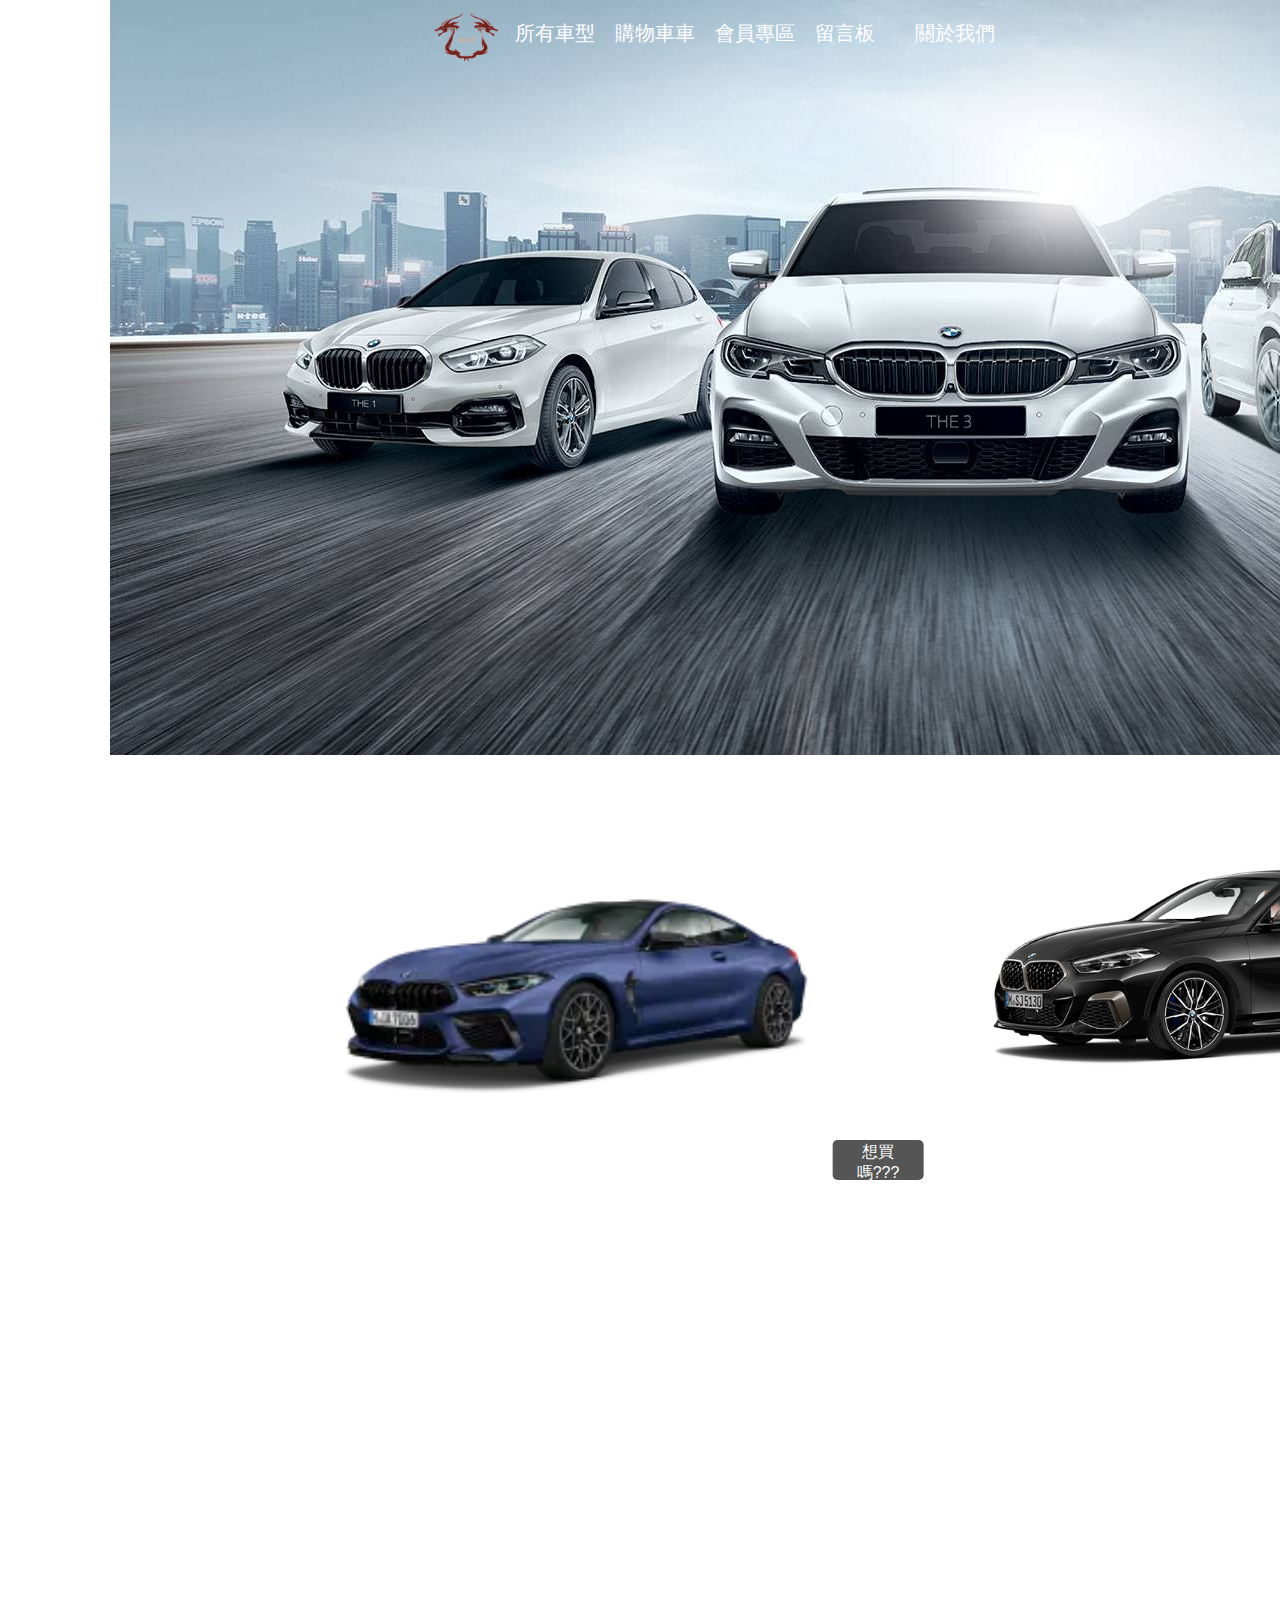
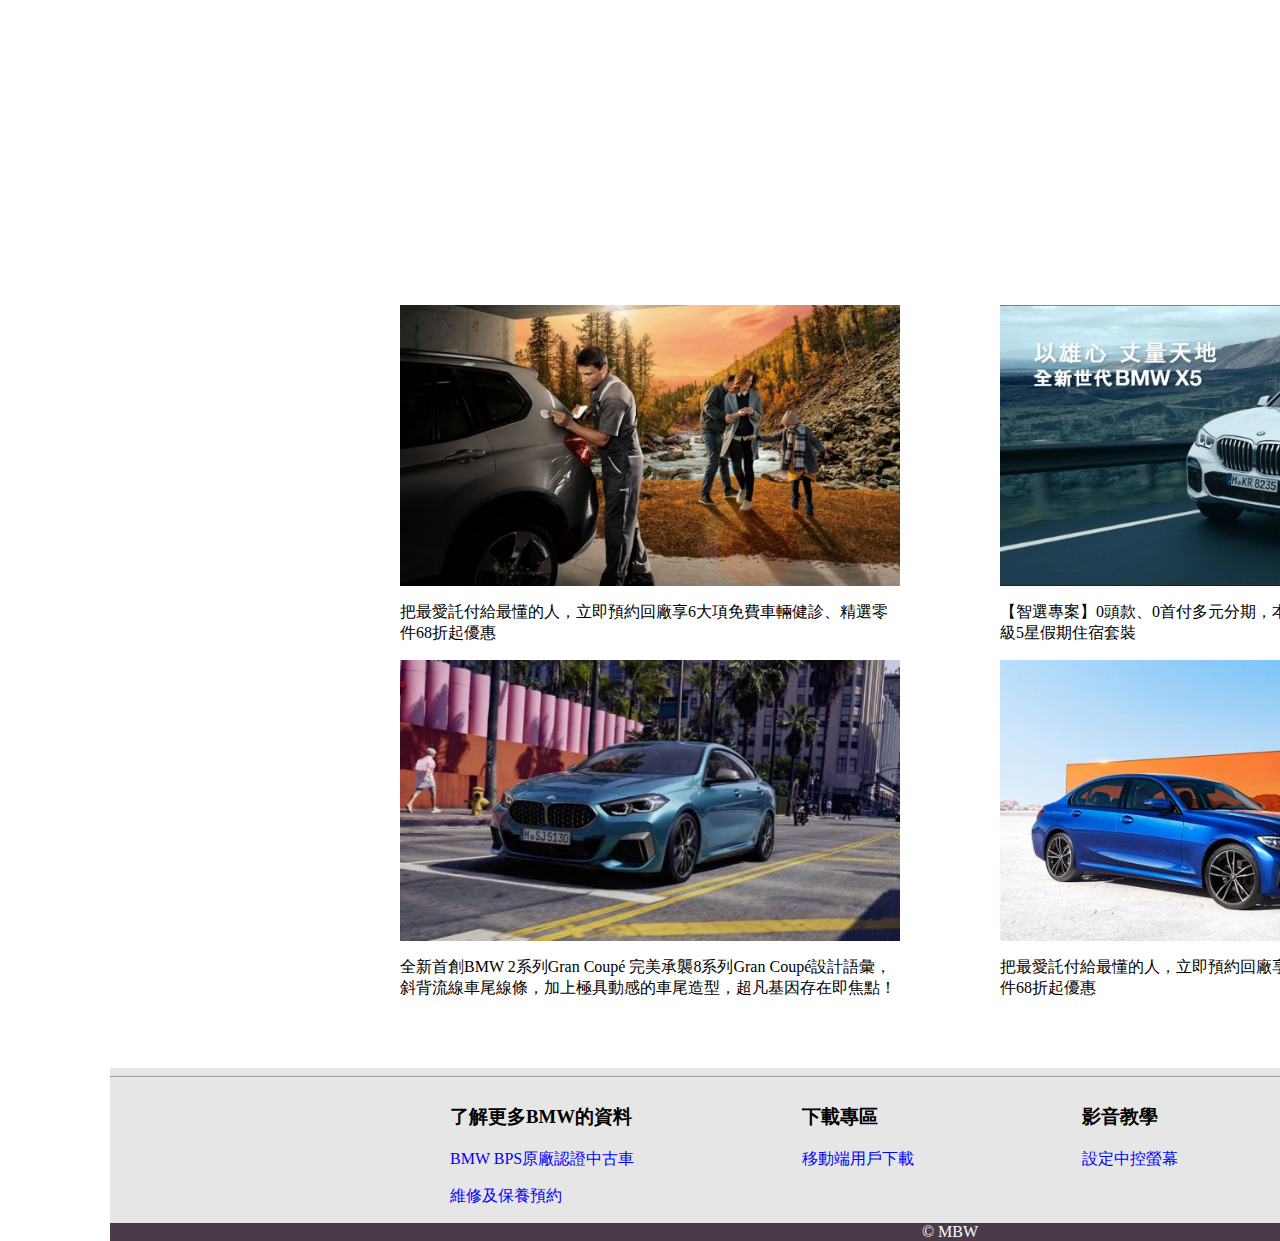
<file: MBW(nologin)/index.html>
<!DOCTYPE html5>
<html lang="en">

<head>
    <meta charset="UTF-8">
    <meta name="viewport" content="width=device-width, initial-scale=1.0">
    <title>MBW</title>    
    <link rel="stylesheet" href="css/test.css">
    
</head>

<body>
    <div class="root-body">
        <div class="root-body-1">
            <header>
                <div class="header-top">
                    <div class="header-tt">
                        <div class="header-1">

                            <div class="header-img-logo">
                                <div>
                                    <a href="index.html">
                                        <img src="img/logo2.png" width="100%">
                                    </a>
                                </div>
                            </div>
                            <div class="header-text" onclick="opennav()">
                                <div class="header-text-1">
                                    <a href="javascript:void(0)">
                                        <p>所有車型</p>
                                    </a>

                                </div>
                            </div>
                            <div class="header-text">
                                <div class="header-text-1">
                                    <a href="../MBW(logined)\MBW\html\shopcar/user.jsp">
                                        <p>購物車車</p>
                                    </a>
                                </div>
                            </div>
                            <div class="header-text">
                                <div class="header-text-1">
                                    <a href="html/end-term.html">
                                        <p>會員專區</p>
                                    </a>
                                </div>
                            </div>
                            <div class="header-text">
                                <div class="header-text-1">
                                    <a href="html/board/user.jsp" target="_self">
                                        <p>留言板</p>
                                    </a>
                                </div>
                            </div>
                            <div class="header-text">
                                <div class="header-text-1">
                                    <a href="html/aboutus.html" target="_self">
                                        <p>關於我們</p>
                                    </a>
                                </div>
                            </div>

                        </div>

                        <div class="header-img-logo2">
                            <div>
                                <a href="https://www.bmw.com.tw/zh/index.html" target="_blank ">
                                    <img src="img/BMW.png" width="100%">
                                </a>
                            </div>
                        </div>

                    </div>
                    <!---->
                    <div class="test" id="zhen">
                        <div class="root-test">
                            <div class="root-nav">
                                <div class="nav">
                                    <div class="nav-2">
                                        <div class="nav-button">
                                            <button onclick="al()">ALL</button>
                                        </div>

                                        <div class="nav-button">
                                            <button onclick="show(this)" value="1">1</button>
                                        </div>

                                        <div class="nav-button">
                                            <button onclick="show(this)" value="2">2</button>
                                        </div>

                                        <div class="nav-button">
                                            <button onclick="show(this)" value="3">3</button>
                                        </div>

                                        <div class="nav-button">
                                            <button onclick="show(this)" value="4">4</button>
                                        </div>

                                        <div class="nav-button">
                                            <button onclick="show(this)" value="5">5</button>
                                        </div>

                                        <div class="nav-button">
                                            <button onclick="show(this)" value="6">6</button>
                                        </div>

                                        <div class="nav-button">
                                            <button onclick="show(this)" value="7">7</button>
                                        </div>

                                        <div class="nav-button">
                                            <button onclick="show(this)" value="8">8</button>
                                        </div>

                                    </div>
                                </div>
                                <a href="javascript:void(0)" onclick="closenav()" class="close">x</a>
                            </div>

                            <div class="root-show">
                                <div>
                                    <div class="show" id="car1">
                                        <div class="show-img">
                                            <a
                                                href="https://www.bmw.com.tw/zh/all-models/1-series/5-door/2019/bmw-1-series-inspire.html">
                                                <div class="show-img-2">
                                                    <div>
                                                        <img src="img/1/1.png" width="100%">
                                                    </div>
                                                </div>
                                            </a>
                                        </div>
                                    </div>
                                    <div class="show" id="car2">
                                        <div class="show-img">
                                            <a
                                                href="https://www.bmw.com.tw/zh/all-models/2-series/activetourer/2018/at-a-glance.html">
                                                <div class="show-img-2">
                                                    <div>
                                                        <img src="img/2/2.png" width="100%">
                                                    </div>
                                                </div>
                                            </a>
                                        </div>
                                    </div>
                                    <div class="show" id="car3">
                                        <div class="show-img">
                                            <a
                                                href="https://www.bmw.com.tw/zh/all-models/3-series/sedan/2018/bmw-3-series-sedan-inspire.html">
                                                <div class="show-img-2">
                                                    <div>
                                                        <img src="img/3/3-1.png" width="100%">
                                                    </div>
                                                </div>
                                            </a>
                                        </div>
                                    </div>
                                    <div class="show" id="car4">
                                        <div class="show-img">
                                            <a
                                                href="https://www.bmw.com.tw/zh/all-models/4-series/coupe/2020/bmw-4-series-coupe-highlights.html">
                                                <div class="show-img-2">
                                                    <div>
                                                        <img src="img/4/4.webp" width="100%">
                                                    </div>
                                                </div>
                                            </a>
                                        </div>
                                    </div>
                                    <div class="show" id="car5">
                                        <div class="show-img">
                                            <a
                                                href="https://www.bmw.com.tw/zh/all-models/5-series/sedan/2020/bmw-5-series-sedan-highlights.html">
                                                <div class="show-img-2">
                                                    <div>
                                                        <img src="img/5/5.png" width="100%">
                                                    </div>
                                                </div>
                                            </a>
                                        </div>
                                    </div>
                                    <div class="show" id="car6">
                                        <div class="show-img">
                                            <a
                                                href="https://www.bmw.com.tw/zh/all-models/6-series/gran-turismo/2020/bmw-6-series-gran-turismo-highlights.html">
                                                <div class="show-img-2">
                                                    <div>
                                                        <img src="img/6/6.webp" width="100%">
                                                    </div>
                                                </div>
                                            </a>
                                        </div>
                                    </div>
                                    <div class="show" id="car7">
                                        <div class="show-img">
                                            <a
                                                href="https://www.bmw.com.tw/zh/all-models/7-series/sedan/2019/bmw-7-series-sedan-inspire.html">
                                                <div class="show-img-2">
                                                    <div>
                                                        <img src="img/7/7.webp" width="100%">
                                                    </div>
                                                </div>
                                            </a>
                                        </div>
                                    </div>
                                    <div class="show" id="car8">
                                        <div class="show-img">
                                            <a
                                                href="https://www.bmw.com.tw/zh/all-models/8-series/coupe/2018/launch.html">
                                                <div class="show-img-2">
                                                    <div>
                                                        <img src="img/8/8-coupe.png" width="100%">
                                                    </div>
                                                </div>
                                            </a>
                                        </div>
                                    </div>
                                </div>
                            </div>
                        </div>
                    </div>
                    <!---->
                </div>
            </header>



            <div class=" reco-img3 ">
                <div>
                    <img src="img/bmwcar33.webp " width=" 100% ">
                    <button class=" btn ">
                        想買嗎???
                    </button>
                </div>

                <div>
                    <img src="img/bmwcar13.png " width=" 100% ">
                    <button class=" btn ">
                        想得美!!!
                    </button>
                </div>
            </div>           

            <div class=" slider ">
                <div class=" slider-img ">
                    <div>
                        <img src="img/bmwcar13.png " width=" 100% ">
                    </div>
                </div>

                <div class=" slider-img ">
                    <div>
                        <img src="img/bmwcar16.png " width=" 100% ">
                    </div>
                </div>

                <div class=" slider-img ">
                    <div>
                        <img src="img/bmwcar18.png " width=" 100% ">
                    </div>
                </div>

                <div class=" slider-img ">
                    <div>
                        <img src="img/bmwcar25.webp " width=" 100% ">
                    </div>
                </div>

                <div class=" slider-img ">
                    <div>
                        <img src="img/bmwcar32.webp " width=" 100% ">
                    </div>
                </div>
            </div>
            <!---->            
            
            <div class="testt">
                <div class="testt-1">
                    <div class="testt-1-1">
                        <div>
                            <div>
                                <img src="img/a1.jpg" style="width: 100%;">
                            </div>
                            <div>
                                <p>
                                    把最愛託付給最懂的人，立即預約回廠享6大項免費車輛健診、精選零件68折起優惠
                                </p>
                            </div>
                        </div>
                        <div>
                            <div>
                                <img src="img/a2.jpg" style="width: 100%;">
                            </div>
                            <div>
                                <p>
                                    【智選專案】0頭款、0首付多元分期，本月入主再享1年乙式全險與頂級5星假期住宿套裝
                                </p>
                            </div>
                        </div>
                    </div>
                    <div class="testt-1-1">
                        <div>
                            <div>
                                <img src="img/a3.jpg" style="width: 100%;">
                            </div>
                            <div>
                                <p>
                                    全新首創BMW 2系列Gran Coupé 完美承襲8系列Gran Coupé設計語彙，斜背流線車尾線條，加上極具動感的車尾造型，超凡基因存在即焦點！
                                </p>
                            </div>
                        </div>
                        <div>
                            <div>
                                <img src="img/a4.jpg" style="width: 100%;">
                            </div>
                            <div>
                                <p>
                                    把最愛託付給最懂的人，立即預約回廠享6大項免費車輛健診、精選零件68折起優惠
                                </p>
                            </div>
                        </div>
                    </div>
                </div>
            </div> 
            
            <marquee direction="left"scrollamount="5">
                <p>BMW八代全新車款現正熱銷中</p>
            </marquee>

            <footer>
                <div>
                    <div class=" footer-hr ">

                        <hr>
                    </div>
                    <div class=" footer-text ">
                        <div>
                            <div>
                                <h3>
                                    <p style=" border: black; ">
                                        了解更多BMW的資料
                                    </p>
                                </h3>
                                <p>
                                    <a href=" https://bps.bmw.com.tw/ " target="_blank " class="footer-a">BMW
                                        BPS原廠認證中古車</a>
                                </p>
                                <p>
                                    <a href=" https://care.bmwhk.com/zh/#/login " target="_blank "
                                        class="footer-a">維修及保養預約</a>
                                </p>
                            </div>
                            <div>
                                <h3>
                                    <p style=" border: black; ">
                                        下載專區
                                    </p>
                                </h3>
                                <p>
                                    <a href=" https://play.google.com/store/apps/details?id=de.bmw.connected&hl=zh_TW&gl=US "
                                        target="_blank " class="footer-a">
                                        移動端用戶下載
                                    </a>
                                </p>
                                <p>

                                </p>
                            </div>

                            <div>
                                <h3>
                                    <p style=" border: black; ">
                                        影音教學
                                    </p>
                                </h3>
                                <p>
                                    <a href=" https://www.youtube.com/watch?v=UD5TBRMBJc0&list=UUnltwTbU6WtwWYHEgZITcOg "
                                        target="_blank " class="footer-a">
                                        設定中控螢幕
                                    </a>
                                </p>
                            </div>
                            <div>
                                <h3>
                                    <p style=" border: black; ">
                                        資料來源
                                    </p>
                                </h3>
                                <p>
                                    <a href=" https://www.bmw.com.tw/zh/index.html " target=" _blank " class="footer-a">
                                        BMW官方網站
                                    </a>
                                </p>
                                <p>
                                    <a href=" https://www.youtube.com/user/BMWTWOFFCIAL " target=" _blank "
                                        class="footer-a">
                                        YT官方網站
                                    </a>
                                </p>
                            </div>
                        </div>
                    </div>
                </div>
                
            </footer>
            <div class=" footer-2">
                © MBW
            </div>
        </div>
    </div> 
    
    <script>

        function al() {            
            block();
        }

        function show(e) {
            for (var i = 1; i <= 8; i++) {
                document.getElementById("car" + i).style.display = ("none");
            }

            for (let i = 1; i <= 8; i++) {
                if (i == e.value) {
                    document.getElementById("car" + i).style.display = ("block");
                }
            }
        }


        function opennav() {
            document.getElementById("zhen").style.height ="600px";            
        }
        function closenav() {
            document.getElementById("zhen").style.height = "0px";
            block();
        }

        function block() {
            for (var i = 1; i <= 8; i++) {
                document.getElementById("car" + i).style.display = ("block");
            }
        }


        
	   

    </script>


</body>

</html>
</file>
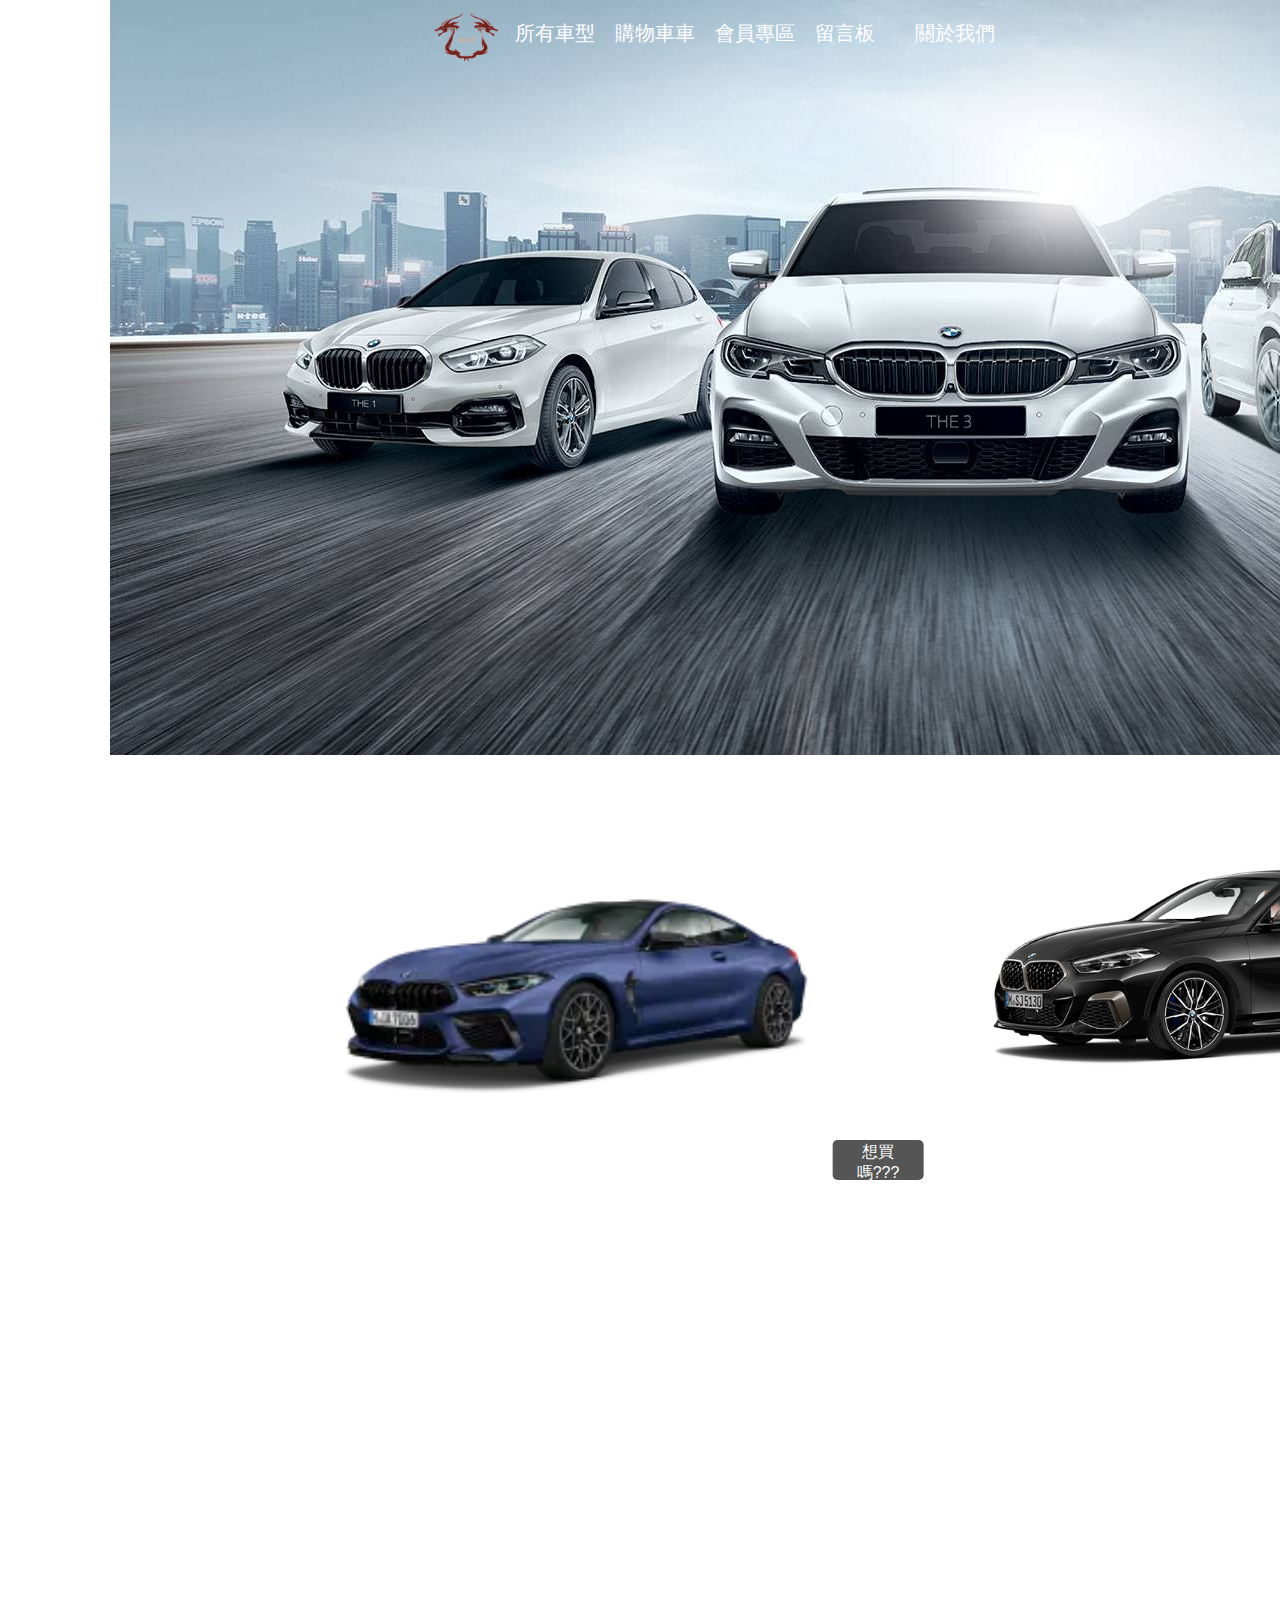
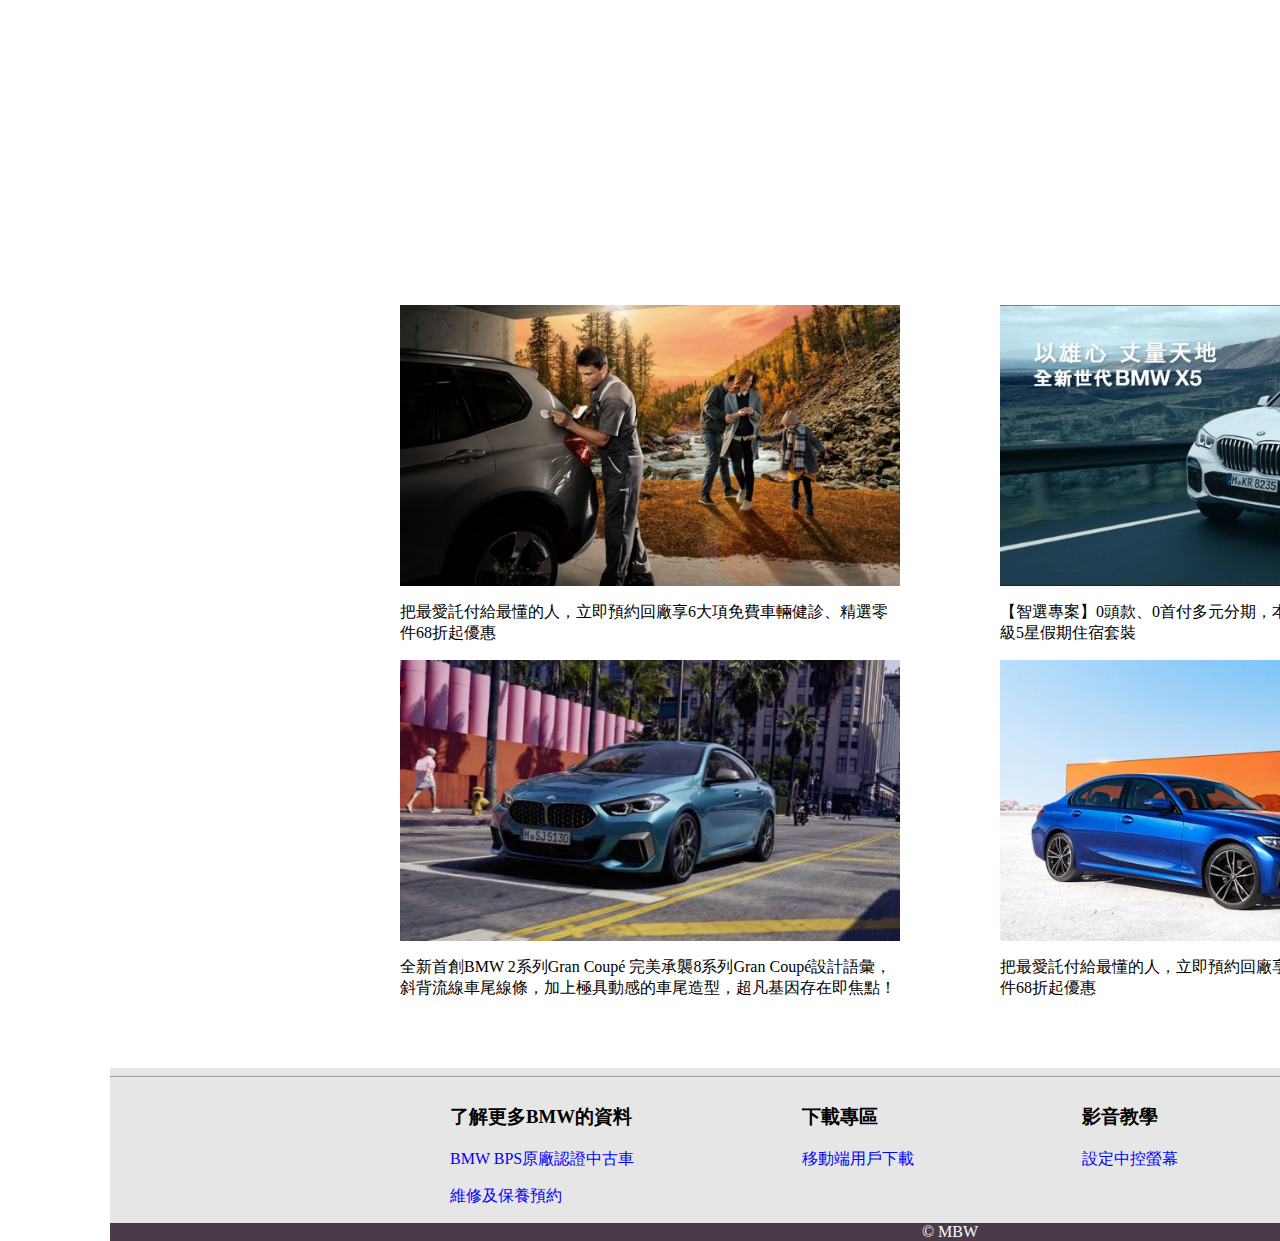
<file: MBW(logined)/MBW/index.html>
<!DOCTYPE html5>
<html lang="en">

<head>
    <meta charset="UTF-8">
    <meta name="viewport" content="width=device-width, initial-scale=1.0">
    <title>MBW</title>
    <link rel="stylesheet" href="css/test.css">

</head>

<body>
    <div class="root-body">
        <div class="root-body-1">
            <header>
                <div class="header-top">
                    <div class="header-tt">
                        <div class="header-1">

                            <div class="header-img-logo">
                                <div>
                                    <a href="test.html">
                                        <img src="img/logo2.png" width="100%">
                                    </a>
                                </div>
                            </div>
                            <div class="header-text" onclick="opennav()">
                                <div class="header-text-1">
                                    <a href="javascript:void(0)">
                                        <p>所有車型</p>
                                    </a>

                                </div>
                            </div>
                            <div class="header-text">
                                <div class="header-text-1">
                                    <a href="html\shopcar\user.jsp">
                                        <p>購物車車</p>
                                    </a>
                                </div>
                            </div>
                            <div class="header-text">
                                <div class="header-text-1">
                                    <a href="html\noInjection/user.jsp">
                                        <p>會員專區</p>
                                    </a>
                                </div>
                            </div>
                            <div class="header-text">
                                <div class="header-text-1">
                                    <a href="html/board/user.jsp" target="_self">
                                        <p>留言板</p>
                                    </a>
                                </div>
                            </div>
                            <div class="header-text">
                                <div class="header-text-1">
                                    <a href="html/aboutus.html" target="_self">
                                        <p>關於我們</p>
                                    </a>
                                </div>
                            </div>

                        </div>

                        <div class="header-img-logo2">
                            <div>
                                <a href="https://www.bmw.com.tw/zh/index.html" target="_blank ">
                                    <img src="img/BMW.png" width="100%">
                                </a>
                            </div>
                        </div>

                    </div>
                    <!---->
                    <div class="test" id="zhen">
                        <div class="root-test">
                            <div class="root-nav">
                                <div class="nav">
                                    <div class="nav-2">
                                        <div class="nav-button">
                                            <button onclick="al()">ALL</button>
                                        </div>

                                        <div class="nav-button">
                                            <button onclick="show(this)" value="1">1</button>
                                        </div>

                                        <div class="nav-button">
                                            <button onclick="show(this)" value="2">2</button>
                                        </div>

                                        <div class="nav-button">
                                            <button onclick="show(this)" value="3">3</button>
                                        </div>

                                        <div class="nav-button">
                                            <button onclick="show(this)" value="4">4</button>
                                        </div>

                                        <div class="nav-button">
                                            <button onclick="show(this)" value="5">5</button>
                                        </div>

                                        <div class="nav-button">
                                            <button onclick="show(this)" value="6">6</button>
                                        </div>

                                        <div class="nav-button">
                                            <button onclick="show(this)" value="7">7</button>
                                        </div>

                                        <div class="nav-button">
                                            <button onclick="show(this)" value="8">8</button>
                                        </div>

                                    </div>
                                </div>
                                <a href="javascript:void(0)" onclick="closenav()" class="close">x</a>
                            </div>

                            <div class="root-show">
                                <div>
                                    <div class="show" id="car1">
                                        <div class="show-img">
                                            <div class="show-img-2">
                                                <div>
                                                    <img src="img/1/1.png" width="100%">
                                                </div>
                                            </div>                                            
                                        </div>                                        
                                    </div>
                                    <div class="show" id="car2">
                                        <div class="show-img">
                                            <div class="show-img-2">
                                                <div>
                                                    <img src="img/2/2-1.webp" width="100%">
                                                </div>
                                            </div>
                                            <div class=" show-img-2 ">
                                                <div>
                                                    <img src="img/2/2-2.png" width="100%">
                                                </div>
                                            </div>
                                        </div>
                                        <div class="show-img">
                                            <div class="show-img-2">
                                                <div>
                                                    <img src="img/2/2.png" width="100%">
                                                </div>
                                            </div>                                            
                                        </div>
                                    </div>
                                    <div class="show" id="car3">
                                        <div class="show-img">
                                            <div class="show-img-2">
                                                <div>
                                                    <img src="img/3/3-1.png" width="100%">
                                                </div>
                                            </div>
                                            <div class="show-img-2">
                                                <div>
                                                    <img src="img/3/3-touring.png" width="100%">
                                                </div>
                                            </div>
                                        </div>                                        
                                    </div>
                                    <div class="show" id="car4">
                                        <div class="show-img">
                                            <div class="show-img-2">
                                                <div>
                                                    <img src="img/4/4.webp" width="100%">
                                                </div>

                                            </div>                                            
                                        </div>                                        
                                    </div>
                                    <div class="show" id="car5">
                                        <div class="show-img">
                                            <div class="show-img-2">
                                                <div>
                                                    <img src="img/5/5-touring.png" width="100%">
                                                </div>
                                            </div>
                                            <div class="show-img-2">
                                                <div>
                                                    <img src="img/5/5.png" width="100%">
                                                </div>
                                            </div>
                                        </div>
                                    </div>
                                    <div class="show" id="car6">
                                        <div class="show-img">
                                            <div class="show-img-2">
                                                <div>
                                                    <img src="img/6/6.webp" width="100%">
                                                </div>
                                            </div>                                            
                                        </div>
                                    </div>
                                    <div class="show" id="car7">
                                        <div class="show-img">
                                            <div class="show-img-2">
                                                <div>
                                                    <img src="img/7/7.webp" width="100%">
                                                </div>
                                            </div>                                            
                                        </div>
                                    </div>
                                    <div class="show" id="car8">
                                        <div class="show-img">
                                            <div class="show-img-2">
                                                <div>
                                                    <img src="img/8/8-convertible.png" width="100%">
                                                </div>
                                            </div>
                                            <div class="show-img-2">
                                                <div>
                                                    <img src="img/8/8-coupe.png" width="100%">
                                                </div>
                                            </div>
                                        </div>
                                        <div class="show-img">
                                            <div class="show-img-2">
                                                <div>
                                                    <img src="img/8/8-gran-coupe-m850i.png" width="100%">
                                                </div>
                                            </div>                                           
                                        </div>
                                    </div>
                                </div>
                            </div>
                        </div>
                    </div>

                    <!---->
                </div>

            </header>



            <div class=" reco-img3 ">
                <div>
                    <img src="img/bmwcar33.webp " width=" 100% ">
                    <button class=" btn ">
                        想買嗎???
                    </button>
                </div>

                <div>
                    <img src="img/bmwcar13.png " width=" 100% ">
                    <button class=" btn ">
                        想得美!!!
                    </button>
                </div>
            </div>

            <div class=" slider ">
                <div class=" slider-img ">
                    <div>
                        <img src="img/bmwcar13.png " width=" 100% ">
                    </div>
                </div>

                <div class=" slider-img ">
                    <div>
                        <img src="img/bmwcar16.png " width=" 100% ">
                    </div>
                </div>

                <div class=" slider-img ">
                    <div>
                        <img src="img/bmwcar18.png " width=" 100% ">
                    </div>
                </div>

                <div class=" slider-img ">
                    <div>
                        <img src="img/bmwcar25.webp " width=" 100% ">
                    </div>
                </div>

                <div class=" slider-img ">
                    <div>
                        <img src="img/bmwcar32.webp " width=" 100% ">
                    </div>
                </div>
            </div>
        </div>
		
		<div class="testt">
                <div class="testt-1">
                    <div class="testt-1-1">
                        <div>
                            <div>
                                <img src="img/a1.jpg" style="width: 100%;">
                            </div>
                            <div>
                                <p>
                                    把最愛託付給最懂的人，立即預約回廠享6大項免費車輛健診、精選零件68折起優惠
                                </p>
                            </div>
                        </div>
                        <div>
                            <div>
                                <img src="img/a2.jpg" style="width: 100%;">
                            </div>
                            <div>
                                <p>
                                    【智選專案】0頭款、0首付多元分期，本月入主再享1年乙式全險與頂級5星假期住宿套裝
                                </p>
                            </div>
                        </div>
                    </div>
                    <div class="testt-1-1">
                        <div>
                            <div>
                                <img src="img/a3.jpg" style="width: 100%;">
                            </div>
                            <div>
                                <p>
                                    全新首創BMW 2系列Gran Coupé 完美承襲8系列Gran Coupé設計語彙，斜背流線車尾線條，加上極具動感的車尾造型，超凡基因存在即焦點！
                                </p>
                            </div>
                        </div>
                        <div>
                            <div>
                                <img src="img/a4.jpg" style="width: 100%;">
                            </div>
                            <div>
                                <p>
                                    把最愛託付給最懂的人，立即預約回廠享6大項免費車輛健診、精選零件68折起優惠
                                </p>
                            </div>
                        </div>
                    </div>
                </div>
            </div> 
            
            <marquee direction="left"scrollamount="5">
                <p>BMW八代全新車款現正熱銷中</p>
            </marquee>

        <footer>
            <div>
                <div class=" footer-hr ">

                    <hr>
                </div>
                <div class=" footer-text ">
                    <div>
                        <div>
                            <h3>
                                <p style=" border: black; ">
                                    了解更多BMW的資料
                                </p>
                            </h3>
                            <p>
                                <a href=" https://bps.bmw.com.tw/ " target="_blank " class="footer-a">BMW BPS原廠認證中古車</a>
                            </p>
                            <p>
                                <a href=" https://care.bmwhk.com/zh/#/login " target="_blank "
                                    class="footer-a">維修及保養預約</a>
                            </p>
                        </div>
                        <div>
                            <h3>
                                <p style=" border: black; ">
                                    下載專區
                                </p>
                            </h3>
                            <p>
                                <a href=" https://play.google.com/store/apps/details?id=de.bmw.connected&hl=zh_TW&gl=US "
                                    target="_blank " class="footer-a">
                                    移動端用戶下載
                                </a>
                            </p>
                            <p>

                            </p>
                        </div>

                        <div>
                            <h3>
                                <p style=" border: black; ">
                                    影音教學
                                </p>
                            </h3>
                            <p>
                                <a href=" https://www.youtube.com/watch?v=UD5TBRMBJc0&list=UUnltwTbU6WtwWYHEgZITcOg "
                                    target="_blank " class="footer-a">
                                    設定中控螢幕
                                </a>
                            </p>
                        </div>
                        <div>
                            <h3>
                                <p style=" border: black; ">
                                    資料來源
                                </p>
                            </h3>
                            <p>
                                <a href=" https://www.bmw.com.tw/zh/index.html " target=" _blank " class="footer-a">
                                    BMW官方網站
                                </a>
                            </p>
                            <p>
                                <a href=" https://www.youtube.com/user/BMWTWOFFCIAL " target=" _blank "
                                    class="footer-a">
                                    YT官方網站
                                </a>
                            </p>
                        </div>
                    </div>
                </div>

            </div>
        </footer>
        <div class=" footer-2">
            © MBW
        </div>
    </div>

    <script>

        function al() {            
            block();
        }

        function show(e) {
            for (var i = 1; i <= 8; i++) {
                document.getElementById("car" + i).style.display = ("none");
            }

            for (let i = 1; i <= 8; i++) {
                if (i == e.value) {
                    document.getElementById("car" + i).style.display = ("block");
                }
            }
        }


        function opennav() {
            document.getElementById("zhen").style.height = "600px";
        }
        function closenav() {
            document.getElementById("zhen").style.height = "0px";
            block();
        }

        function block() {
            for (var i = 1; i <= 8; i++) {
                document.getElementById("car" + i).style.display = ("block");
            }
        }
    </script>


</body>

</html>
</file>
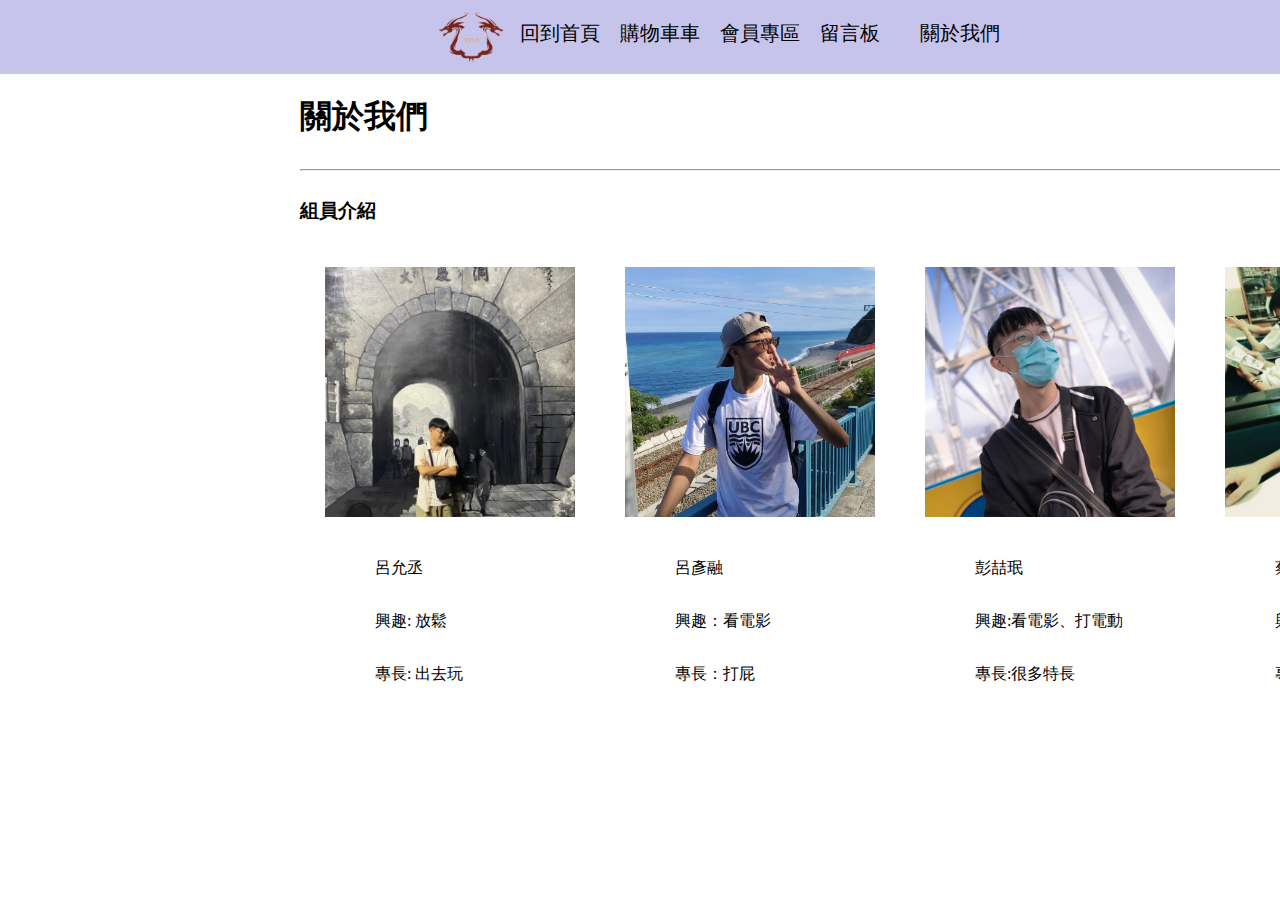
<file: MBW(nologin)/html/aboutus.html>
<!DOCTYPE html>
<html lang="en">
<head>
    <meta charset="UTF-8">
    <meta name="viewport" content="width=device-width, initial-scale=1.0">
    <title>Document</title>
    <link rel="stylesheet" href="../css/aboutus.css">
</head>
<body>
    <div class="root-body">
        <!----->
        <div class="header-tt">
            <div class="header-1">

                <div class="header-img-logo">
                    <div>
                        <a href="../index.html">
                            <img src="../img/logo2.png" width="100%">
                        </a>
                    </div>
                </div>
                <div class="header-text" onclick="opennav()">
                    <div class="header-text-1">
                        <a href="../index.html">
                            <p>回到首頁</p>
                        </a>

                    </div>
                </div>
                <div class="header-text">
                    <div class="header-text-1">
                        <a href="shopcar/user.jsp">
                            <p>購物車車</p>
                        </a>
                    </div>
                </div>
                <div class="header-text">
                    <div class="header-text-1">
                        <a href="../html/end-term.html" target="_self">
                            <p>會員專區</p>
                        </a>
                    </div>
                </div>
                <div class="header-text">
                    <div class="header-text-1">
                        <a href="board/user.jsp" target="_self">
                            <p>留言板</p>
                        </a>
                    </div>
                </div>
                <div class="header-text">
                    <div class="header-text-1">
                        <a href="aboutus.html" target="_self">
                            <p>關於我們</p>
                        </a>
                    </div>
                </div>

            </div>

            <div class="header-img-logo2">
                <div>
                    <a href="https://www.bmw.com.tw/zh/index.html" target="_blank " >
                        <img src="../img/BMW.png" width="100%">
                    </a>
                </div>
            </div>

        </div>
        <!----->
        <div class="root-body-1">
            <div class="about">
                <h1>
                    關於我們
                </h1>
                <hr>
            </div>
            <div class="aboutus">
                <h3>
                    組員介紹
                </h3>
                <div class="us">
                    <div class="us-1">
                        <div class="img">
                            <div>
                                <img src="../img/yu.jpg">
                            </div>
                        </div>
                        <div class="us-p">
                            <p>
                                呂允丞
                            </p>
                            <p>
                                興趣: 放鬆 
                            </p>
                            <p>
                                專長: 出去玩
                            </p>
                        </div>
                    </div>
                    <div  class="us-1">
                        <div class="img">
                            <div>
                                <img src="../img/lon.jpg">
                            </div>
                        </div>
                        <div class="us-p">
                            <p>
                                呂彥融
                            </p>
                            <p>
                                興趣：看電影 
                            </p>
                            <p>
                                專長：打屁
                            </p>
                        </div>
                    </div>
                    <div  class="us-1">
                        <div  class="img">
                            <div>
                                <img src="../img/peng.jpg">
                            </div>
                        </div>
                        <div class="us-p">
                            <p>
                                彭喆珉
                            </p>
                            <p>
                                興趣:看電影、打電動
                            </p>
                            <p>
                                專長:很多特長
                            </p>
                        </div>
                    </div>
                    <div  class="us-1">
                        <div  class="img">
                            <div>
                                <img src="../img/yee.jpg">
                            </div>
                        </div>
                        <div class="us-p">
                            <p>
                                蔡煜暘
                            </p>
                            <p>
                                興趣:看小說
                            </p>
                            <p>
                                專長:打籃球
                            </p>
                        </div>
                    </div>
                </div>
            </div>
        </div>
    </div>  
</body>
</html>
</file>
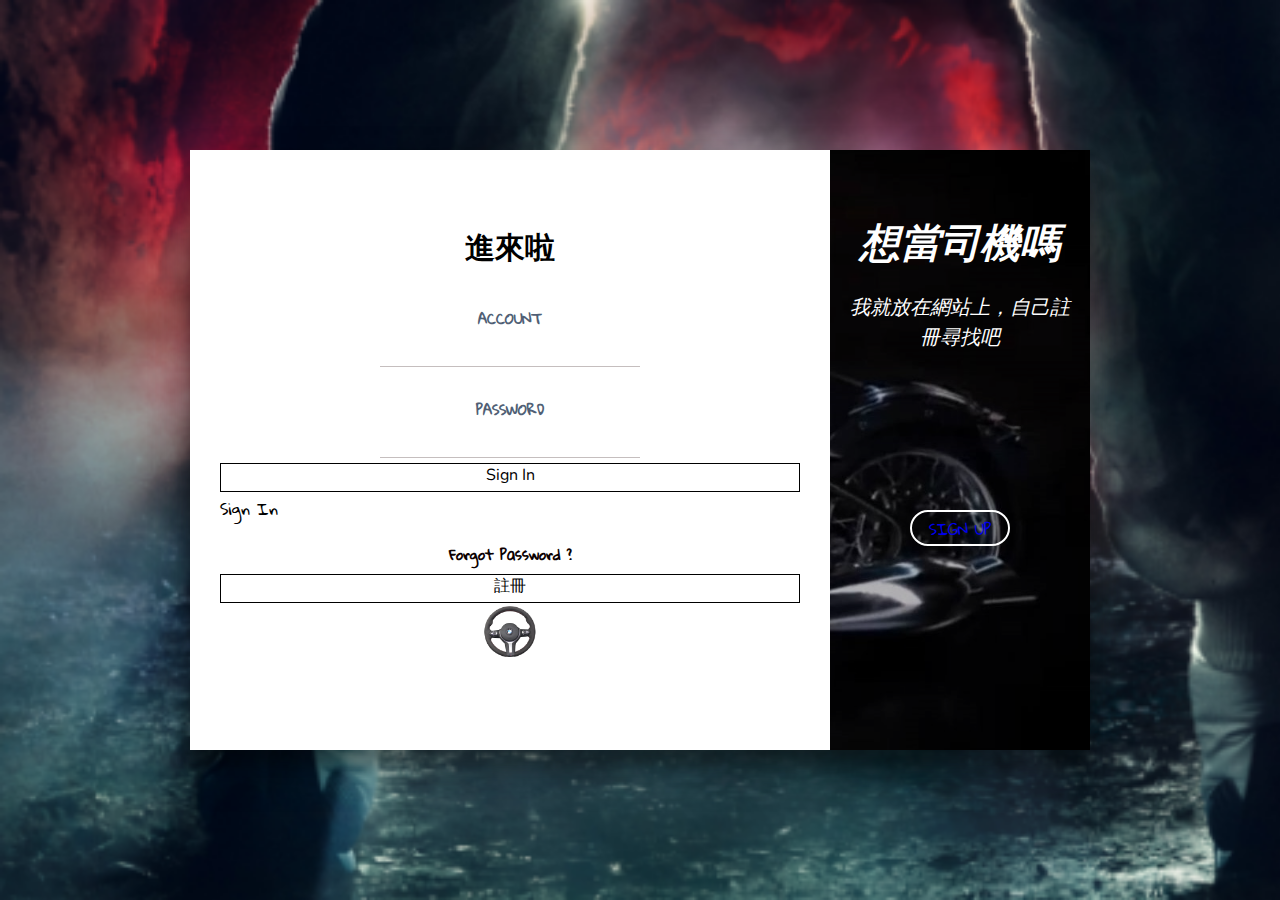
<file: MBW(nologin)/html/end-term.html>
<!DOCTYPE html>
<html lang="en">

<head>
    <meta charset="UTF-8">
    <meta name="viewport" content="width=device-width, initial-scale=1.0">
    <title>MBW</title>
    <link rel="stylesheet" href="../css/end-term.css">
    <link href="https://fonts.googleapis.com/css?family=Nunito:400,600,700,800&display=swap" rel="stylesheet">
    <link href="https://fonts.googleapis.com/css2?family=Gloria+Hallelujah&display=swap" rel="stylesheet">

</head>

<body>
    <div class="root">
        <div class="root-body">
            <div class="form sign-in">
                <!-- 登入 -->
                <h2>進來啦</h2>
				<form action="../../MBW(logined)\MBW\html\noInjection/check.jsp" method="POST">
                <label>
                    <span>Account</span>
                    <input type="text"  name="id">
                </label>
                <label>
                    <span>Password</span>
                    <input type="password"  name="pwd">
                </label>


                <input type="submit" style="border: 1px solid" name="b1" value="Sign In" onclick="click1()">Sign In</input>
				</form>
                <p class="forgot">Forgot Password ?</p>
													<form action="noInjection/registered/registered.html" method="POST">
									<input type="submit"  style="border: 1px solid" name="b2" value="註冊" />
									</form>
                <div class="gohome">
                    <a href="../index.html">
                        <img src="../img/LOGO.png">
                    </a>
                </div>
            </div>


            <div class="root-body-2">
                <div class="img">
                    <div class="img-text up">
                        <div class="img-textt">
                            <h2>想當司機嗎</h2>
                            <p>我就放在網站上，自己註冊尋找吧</p>
                        </div>

                    </div>
                    <div class="img-text in">
                        <div class="img-textt">
                            <h2>早就是司機?</h2>
                            <p>Hey guys We have gifts for you</p>
                        </div>

                    </div>
					
                    <div class="img-btn">

                        <a href="registered/registered.html"><span class="up">Sign Up</span></a>
                        <span class="in">Sign In</span>
                    </div>
                </div>


                <div class="form sign-up">
				<form action="noInjection/insert.jsp" method="POST">
                    <h2>成為我們的夥伴吧 </h2>
                    <label>
                        <span>Name</span>
                        <input type="text" id="name"></input>
                    </label>
                    <label>
                        <span>Email</span>
                        <input type="text" id="email"></input>
                    </label>
                    <!-- <label>
                        <span>Phone</span>
                        <input type="Phone" name="Phone">
                    </label> -->
                    <!-- <label>
                        <span>Address</span>
                        <input type="Address" name="Address">
                    </label> -->
                    <label>
                        <span>Account</span>
                        <input type="text" id="id"></input>
                    </label>
                    <label>
                        <span>Password</span>
                        <input type="password" id="pwd"></input>
                    </label>
                    <!-- <label>
                        <span>Confirm Password</span>
                        <input type="Confirm Password">
                    </label> -->
                    <input type="submit" name="b3" value="Sign Up Now" onclick="click2()">Sign Up Now</input>
				</form>
                </div>
            </div>
        </div>
    </div>
    </div>


</body>

<script>
    document.querySelector('.img-btn').addEventListener('click', function () {
        document.querySelector('.root-body').classList.toggle('s-signup')
    });

    function click2(){        
        if(nname.value==""||email.value==""||AAccount.value==""||ppassword.value==""){
            alert("你有沒輸入的");
        }
    }

    function click1(){
        if(Name.value==""||Account.value==""||password.value==""){
            alert("你有沒輸入的");
        }
    }
   
</script>

</html>
</file>
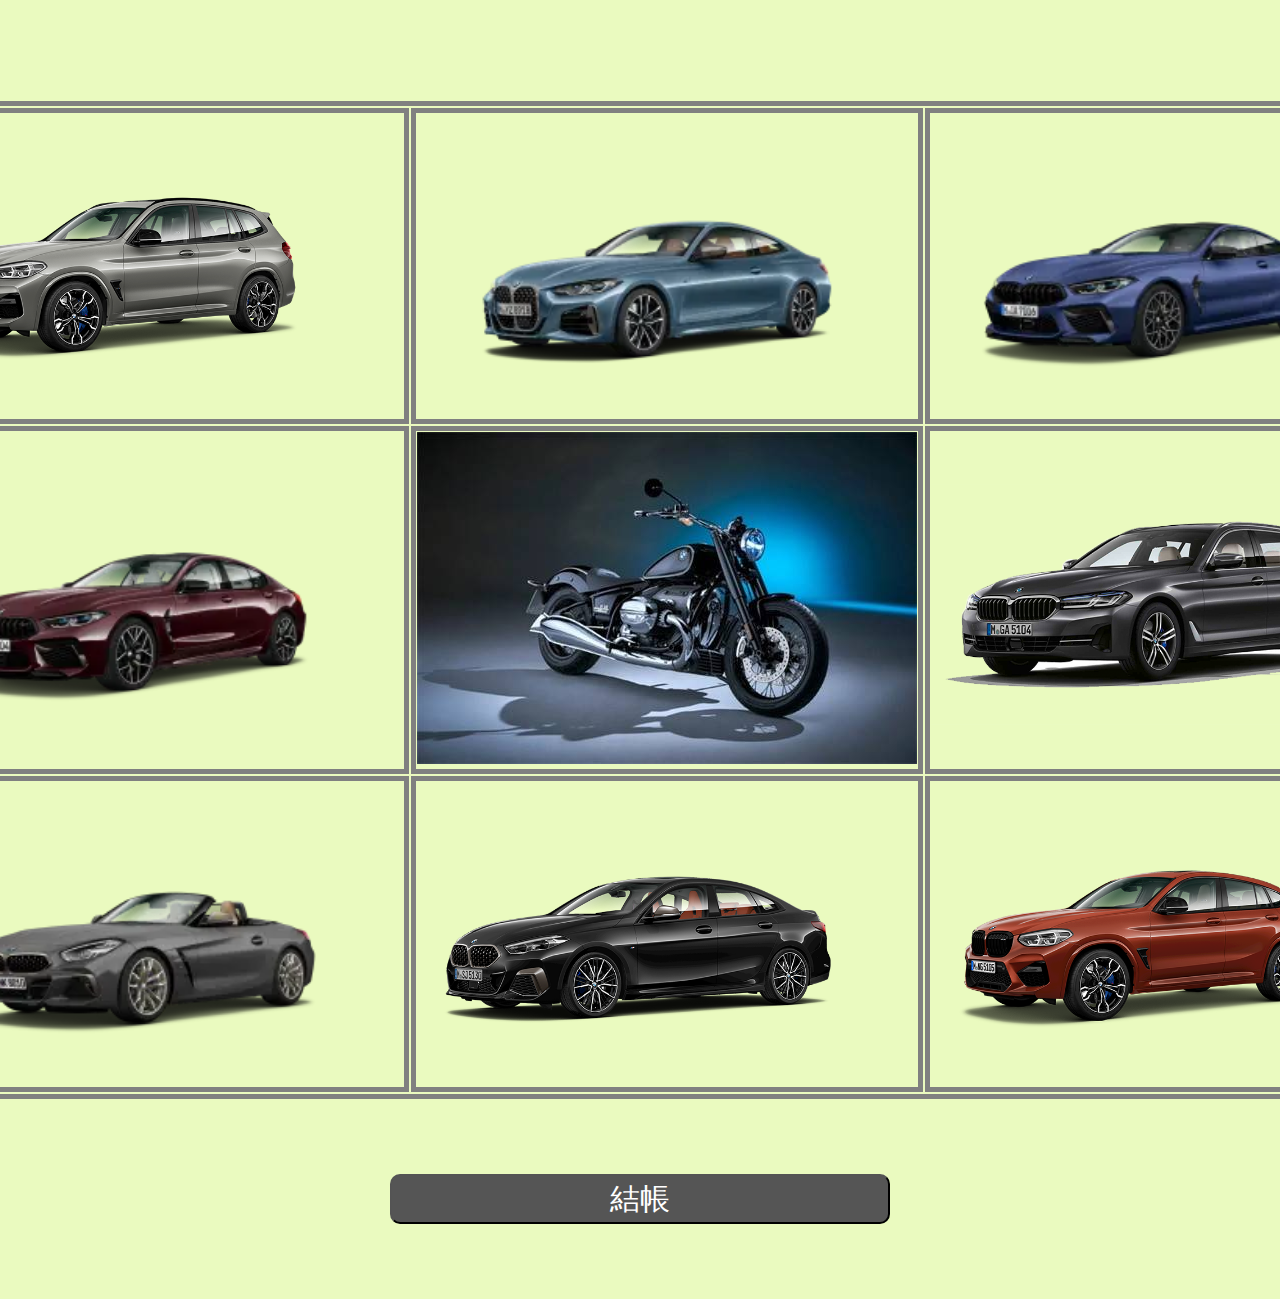
<file: MBW(nologin)/html/myfamous.html>
<!DOCTYPE html>
<html lang="en">

<head>
    <meta charset="UTF-8">
    <meta name="viewport" content="width=device-width, initial-scale=1.0">
    <title>MBW</title>
    <link rel="stylesheet" href="../css/myfamous.css">
</head>

<body>
    <div class="root-body">

        <div class="shopcar">
            <div>
                <p>
                    購物車
                </p>
            </div>
            <table>
                <tr>
                    <td>
                        <div class="root-img">
                            <div>
                                <img src="../img/bmwcar16.png">
                            </div>
                        </div>
                    </td>
                    <td>
                        <div class="root-img">
                            <div>
                                <img src="../img/bmwcar25.webp">
                            </div>
                        </div>
                    </td>
                    <td>
                        <div class="root-img">
                            <div>
                                <img src="../img/bmwcar33.webp">
                            </div>
                        </div>
                    </td>
                </tr>
                <tr>
                    <td>
                        <div class="root-img">
                            <div>
                                <img src="../img/bmwcar37.webp">
                            </div>
                        </div>
                    </td>
                    <td>
                        <div class="root-img">
                            <div>
                                <img src="../img/bmwcar10.jpg">
                            </div>
                        </div>
                    </td>
                    <td>
                        <div class="root-img">
                            <div>
                                <img src="../img/bmwcar38.png">
                            </div>
                        </div>
                    </td>
                <tr>
                    <td>
                        <div class="root-img">
                            <div>
                                <img src="../img/bmwcar8.webp">
                            </div>
                        </div>
                    </td>
                    <td>
                        <div class="root-img">
                            <div>
                                <img src="../img/bmwcar13.png">
                            </div>
                        </div>
                    </td>
                    <td>
                        <div class="root-img">
                            <div>
                                <img src="../img/bmwcar18.png">
                            </div>
                        </div>
                    </td>
                </tr>
            </table>
        </div>
        <div class="logo-img">
            <div>
                <a href="../test.html">
                    <img name="img" src="../img/LOGO.png" onmouseover="mouseover()" onmouseout="mouseout()">
                </a>
            </div>
        </div>
        <div class="final">
            <button class="final-1"onclick="location.href='shopcar.html'">
                結帳
            </button>
        </div>
    </div>

    <script>
        function mouseover() {
            document.img.src = "../img/key.png"
        }

        function mouseout() {
            document.img.src = "../img/LOGO.png"
        }
    </script>

</body>

</html>
</file>
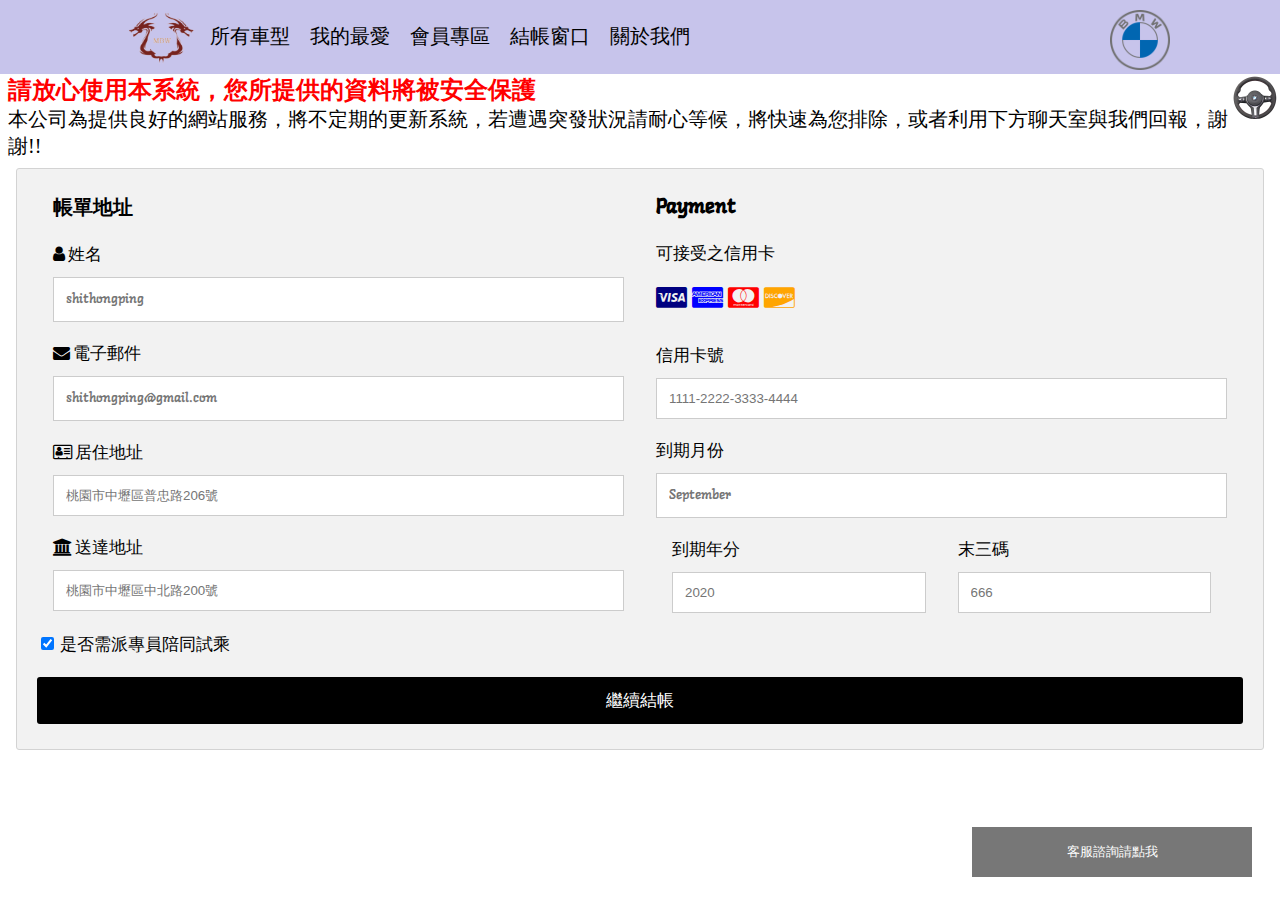
<file: MBW(nologin)/html/shopcar.html>
<!DOCTYPE html>
<html lang="en">

<head>
    <meta charset="UTF-8">
    <meta name="viewport" content="width=device-width, initial-scale=1.0">
    <title>shopcar</title>
    <link rel="stylesheet" href="https://cdnjs.cloudflare.com/ajax/libs/font-awesome/4.7.0/css/font-awesome.min.css">
    <link href="https://fonts.googleapis.com/css2?family=Langar&display=swap" rel="stylesheet">
    <link rel="stylesheet" href="../css/shopcar.css">
    <link rel="stylesheet" href="../css/chat.css">
</head>

<body>
     <!----->
     <div class="header-tt">
        <div class="header-1">

            <div class="header-img-logo">
                <div>
                    <a href="../test.html">
                        <img src="../img/logo2.png" width="100%">
                    </a>
                </div>
            </div>
            <div class="header-text" onclick="opennav()">
                <div class="header-text-1">
                    <a href="javascript:void(0)">
                        <p>所有車型</p>
                    </a>

                </div>
            </div>
            <div class="header-text">
                <div class="header-text-1">
                    <a href="../html/myfamous.html">
                        <p>我的最愛</p>
                    </a>
                </div>
            </div>
            <div class="header-text">
                <div class="header-text-1">
                    <a href="../html/end-term.html" target="_blank">
                        <p>會員專區</p>
                    </a>
                </div>
            </div>
            <div class="header-text">
                <div class="header-text-1">
                    <a href="../html/shopcar.html" target="_blank">
                        <p>結帳窗口</p>
                    </a>
                </div>
            </div>
            <div class="header-text">
                <div class="header-text-1">
                    <a href="html/aboutus.html" target="_blank">
                        <p>關於我們</p>
                    </a>
                </div>
            </div>

        </div>

        <div class="header-img-logo2">
            <div>
                <a href="https://www.bmw.com.tw/zh/index.html" target="_blank " >
                    <img src="../img/BMW.png" width="100%">
                </a>
            </div>
        </div>

    </div>
    <!----->
    
    <!-- 結帳 -->
    <div class="title-text">
        <a href="../test.html"> <img src="../img/LOGO.png" alt="" style="float: right;"></a>
        <h2 style="color: red;">請放心使用本系統，您所提供的資料將被安全保護</h2>
        <p style="font-size: 20px;">本公司為提供良好的網站服務，將不定期的更新系統，若遭遇突發狀況請耐心等候，將快速為您排除，或者利用下方聊天室與我們回報，謝謝!!</p>

    </div>

    <div class="root">
        <div class="row">
            <div class="col-75">
                <div class="container">
                    <form action="/action_page.php">

                        <div class="row">
                            <div class="col-50">
                                <h3>帳單地址</h3>
                                <label for="fname"><i class="fa fa-user"></i> 姓名</label>

                                <input type="text" id="fname" name="firstname" style="font-family: 'Langar', cursive;" placeholder="shithongping">
                                <label for="email"><i class="fa fa-envelope"></i> 電子郵件</label>
                                <input type="text" id="email" name="email" style="font-family: 'Langar', cursive;" placeholder="shithongping@gmail.com">
                                <label for="adr"><i class="fa fa-address-card-o"></i> 居住地址</label>
                                <input type="text" id="adr" name="address" placeholder="桃園市中壢區普忠路206號">
                                <label for="city"><i class="fa fa-institution"></i> 送達地址</label>
                                <input type="text" id="city" name="city" placeholder="桃園市中壢區中北路200號">


                            </div>

                            <div class="col-50">
                                <h3>Payment</h3>
                                <label for="fname">可接受之信用卡</label>
                                <div class="icon-container">
                                    <i class="fa fa-cc-visa" name="visa" style="color:navy;"></i>
                                    <i class="fa fa-cc-amex" name="amex" style="color:blue;"></i>
                                    <i class="fa fa-cc-mastercard" name="mastercard" style="color:red;"></i>
                                    <i class="fa fa-cc-discover" name="discover" style="color:orange;"></i>
                                </div>

                                <label for="ccnum">信用卡號</label>
                                <input type="text" id="ccnum" name="cardnumber" placeholder="1111-2222-3333-4444">
                                <label for="expmonth">到期月份</label>
                                <input type="text" id="expmonth" name="expmonth" style="font-family: 'Langar', cursive;" placeholder="September">
                                <div class="row">
                                    <div class="col-50">
                                        <label for="expyear">到期年分</label>
                                        <input type="text" id="expyear" name="expyear" placeholder="2020">
                                    </div>
                                    <div class="col-50">
                                        <label for="cvv">末三碼</label>
                                        <input type="text" id="cvv" name="cvv" placeholder="666">
                                    </div>
                                </div>
                            </div>

                        </div>
                        <label>
                            <input type="checkbox" checked="checked" name="sameadr"> 是否需派專員陪同試乘
                        </label>
                        <input type="submit" value="繼續結帳" class="btn">
                    </form>
                </div>
            </div>

        </div>
    </div>



    <!-- 客服聊天 -->
    <button class="open-button" onclick="openForm()">客服諮詢請點我</button>
    <div class="root-Customer">
        <div class="chat-popup" id="myForm">
            <form action="/action_page.php" class="form-container">
                <h1>很高興為您服務</h1>

                <label for="msg"><b>請盡情暢所欲言，我們會仔細聆聽</b></label>
                <textarea placeholder="Type message.." name="msg" required></textarea>

                <button type="submit" class="btn">發送</button>
                <button type="button" class="btn cancel" onclick="closeForm()">取消</button>
            </form>
        </div>

    </div>


    <script>
        function openForm() {
            document.getElementById("myForm").style.display = "block";
        }

        function closeForm() {
            document.getElementById("myForm").style.display = "none";
        }
    </script>

</body>

</html>
</file>
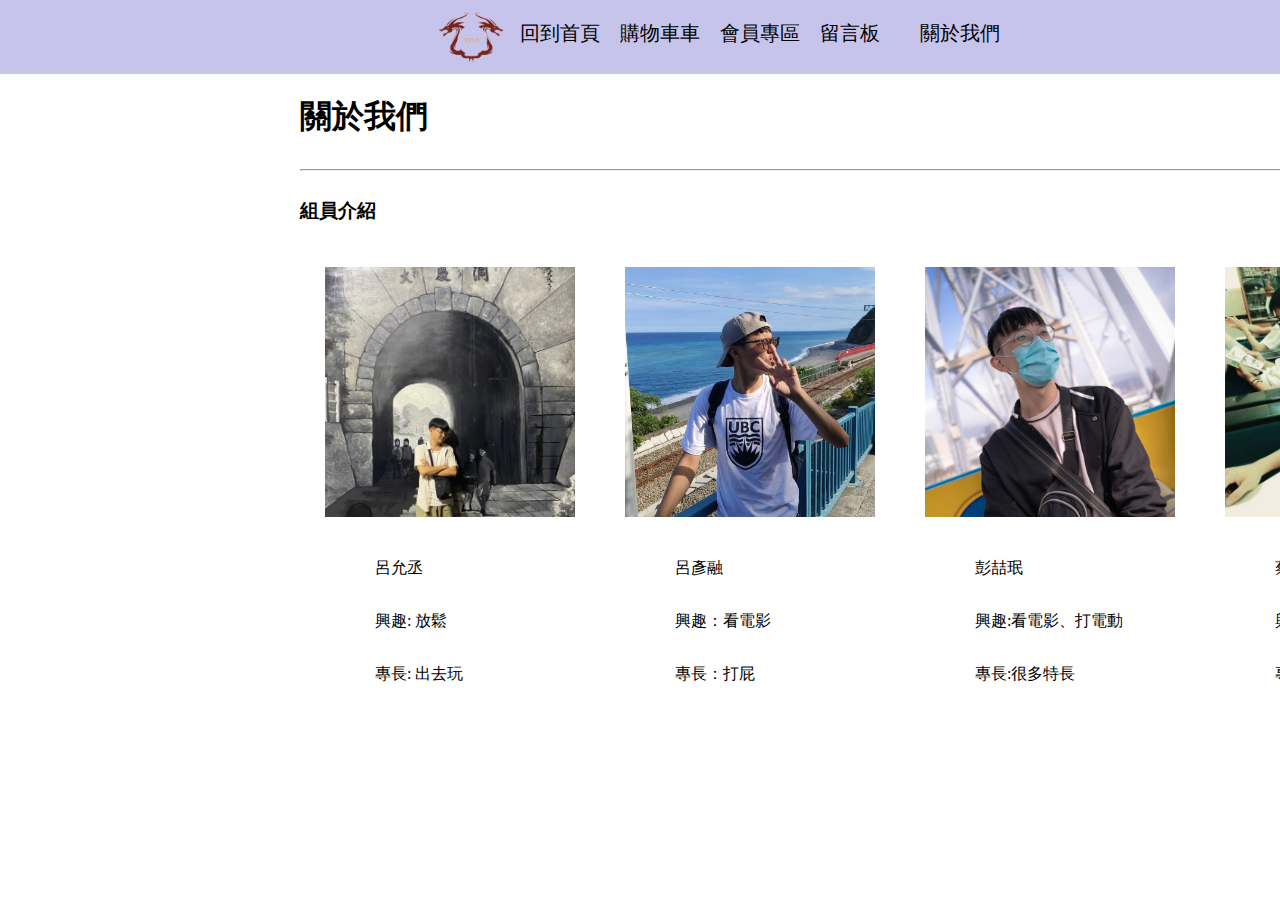
<file: MBW(logined)/MBW/html/aboutus.html>
<!DOCTYPE html>
<html lang="en">
<head>
    <meta charset="UTF-8">
    <meta name="viewport" content="width=device-width, initial-scale=1.0">
    <title>Document</title>
    <link rel="stylesheet" href="../css/aboutus.css">
</head>
<body>
    <div class="root-body">
        <!----->
        <div class="header-tt">
            <div class="header-1">

                <div class="header-img-logo">
                    <div>
                        <a href="../index.html">
                            <img src="../img/logo2.png" width="100%">
                        </a>
                    </div>
                </div>
                <div class="header-text" onclick="opennav()">
                    <div class="header-text-1">
                        <a href="../index.html">
                            <p>回到首頁</p>
                        </a>

                    </div>
                </div>
                <div class="header-text">
                    <div class="header-text-1">
                        <a href="shopcar/user.jsp">
                            <p>購物車車</p>
                        </a>
                    </div>
                </div>
                <div class="header-text">
                    <div class="header-text-1">
                        <a href="noInjection/user.jsp" target="_self">
                            <p>會員專區</p>
                        </a>
                    </div>
                </div>
                <div class="header-text">
                    <div class="header-text-1">
                        <a href="board/user.jsp" target="_self">
                            <p>留言板</p>
                        </a>
                    </div>
                </div>
                <div class="header-text">
                    <div class="header-text-1">
                        <a href="aboutus.html" target="_self">
                            <p>關於我們</p>
                        </a>
                    </div>
                </div>

            </div>

            <div class="header-img-logo2">
                <div>
                    <a href="https://www.bmw.com.tw/zh/index.html" target="_blank " >
                        <img src="../img/BMW.png" width="100%">
                    </a>
                </div>
            </div>

        </div>
        <!----->
        <div class="root-body-1">
            <div class="about">
                <h1>
                    關於我們
                </h1>
                <hr>
            </div>
            <div class="aboutus">
                <h3>
                    組員介紹
                </h3>
                <div class="us">
                    <div class="us-1">
                        <div class="img">
                            <div>
                                <img src="../img/yu.jpg">
                            </div>
                        </div>
                        <div class="us-p">
                            <p>
                                呂允丞
                            </p>
                            <p>
                                興趣: 放鬆 
                            </p>
                            <p>
                                專長: 出去玩
                            </p>
                        </div>
                    </div>
                    <div  class="us-1">
                        <div class="img">
                            <div>
                                <img src="../img/lon.jpg">
                            </div>
                        </div>
                        <div class="us-p">
                            <p>
                                呂彥融
                            </p>
                            <p>
                                興趣：看電影 
                            </p>
                            <p>
                                專長：打屁
                            </p>
                        </div>
                    </div>
                    <div  class="us-1">
                        <div  class="img">
                            <div>
                                <img src="../img/peng.jpg">
                            </div>
                        </div>
                        <div class="us-p">
                            <p>
                                彭喆珉
                            </p>
                            <p>
                                興趣:看電影、打電動
                            </p>
                            <p>
                                專長:很多特長
                            </p>
                        </div>
                    </div>
                    <div  class="us-1">
                        <div  class="img">
                            <div>
                                <img src="../img/yee.jpg">
                            </div>
                        </div>
                        <div class="us-p">
                            <p>
                                蔡煜暘
                            </p>
                            <p>
                                興趣:看小說
                            </p>
                            <p>
                                專長:打籃球
                            </p>
                        </div>
                    </div>
                </div>
            </div>
        </div>
    </div>  
</body>
</html>
</file>
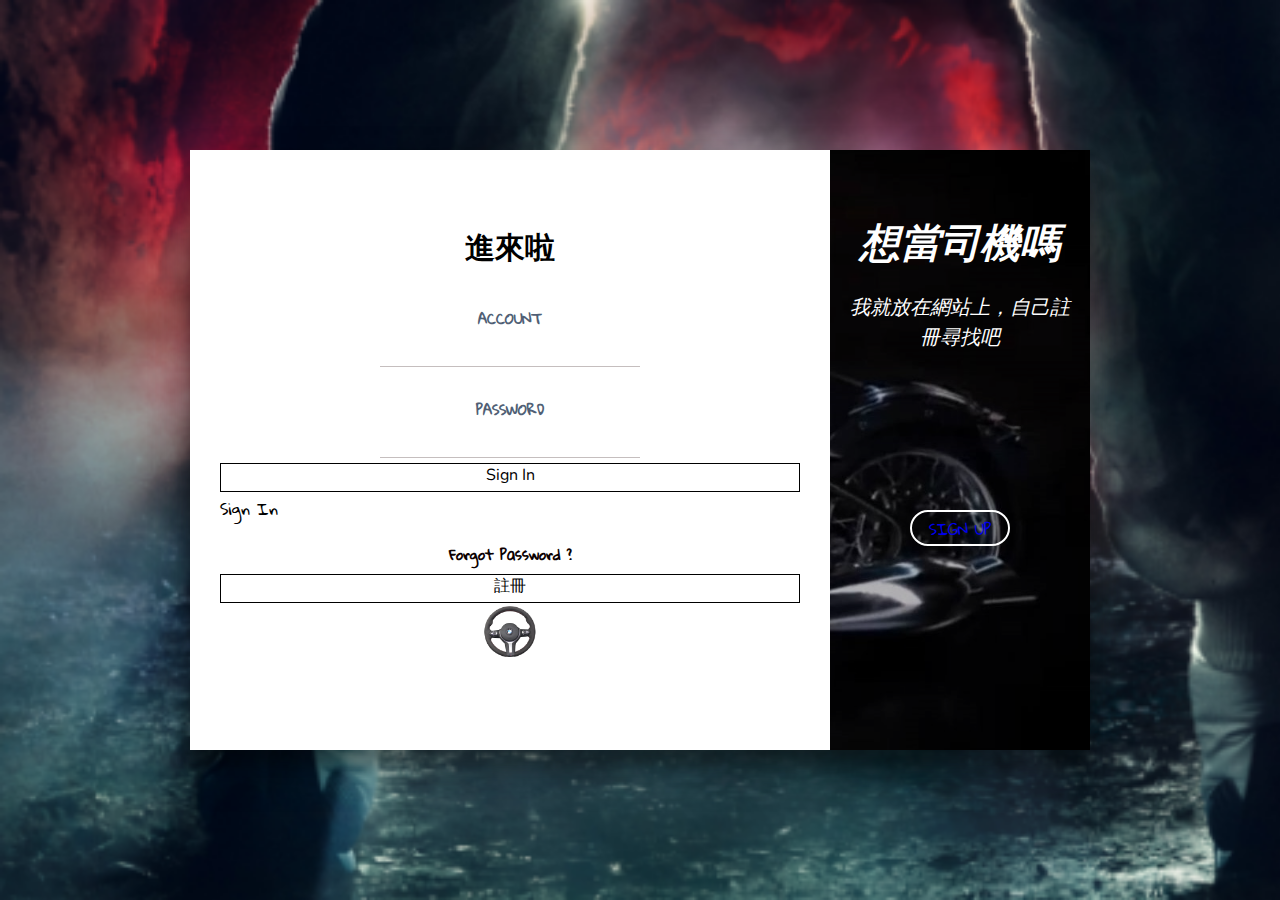
<file: MBW(logined)/MBW/html/end-term.html>
<!DOCTYPE html>
<html lang="en">

<head>
    <meta charset="UTF-8">
    <meta name="viewport" content="width=device-width, initial-scale=1.0">
    <title>MBW</title>
    <link rel="stylesheet" href="../css/end-term.css">
    <link href="https://fonts.googleapis.com/css?family=Nunito:400,600,700,800&display=swap" rel="stylesheet">
    <link href="https://fonts.googleapis.com/css2?family=Gloria+Hallelujah&display=swap" rel="stylesheet">

</head>

<body>
    <div class="root">
        <div class="root-body">
            <div class="form sign-in">
                <!-- 登入 -->
                <h2>進來啦</h2>
				<form action="noInjection/check.jsp" method="POST">
                <label>
                    <span>Account</span>
                    <input type="text"  name="id">
                </label>
                <label>
                    <span>Password</span>
                    <input type="password"  name="pwd">
                </label>


                <input type="submit" style="border: 1px solid"  name="b1" value="Sign In" onclick="click1()">Sign In</input>
				</form>
                <p class="forgot">Forgot Password ?</p>
													<form action="noInjection/registered/registered.html" method="POST">
									<input type="submit" style="border: 1px solid"  name="b2" value="註冊" />
									</form>
                <div class="gohome">
                    <a href="../../../MBW(nologin)/index.html">
                        <img src="../img/LOGO.png">
                    </a>
                </div>
            </div>


            <div class="root-body-2">
                <div class="img">
                    <div class="img-text up">
                        <div class="img-textt">
                            <h2>想當司機嗎</h2>
                            <p>我就放在網站上，自己註冊尋找吧</p>
                        </div>

                    </div>
                    <div class="img-text in">
                        <div class="img-textt">
                            <h2>早就是司機?</h2>
                            <p>Hey guys We have gifts for you</p>
                        </div>

                    </div>
					
                    <div class="img-btn">

                        <a href="registered/registered.html"><span class="up">Sign Up</span></a>
                        <span class="in">Sign In</span>
                    </div>
                </div>


                <div class="form sign-up">
				<form action="noInjection/insert.jsp" method="POST">
                    <h2>成為我們的夥伴吧 </h2>
                    <label>
                        <span>Name</span>
                        <input type="text" id="name1">
                    </label>
                    <label>
                        <span>Email</span>
                        <input type="text" id="email1">
                    </label>
                    <!-- <label>
                        <span>Phone</span>
                        <input type="Phone" name="Phone">
                    </label> -->
                    <!-- <label>
                        <span>Address</span>
                        <input type="Address" name="Address">
                    </label> -->
                    <label>
                        <span>Account</span>
                        <input type="text" id="id1">
                    </label>
                    <label>
                        <span>Password</span>
                        <input type="password" id="pwd1">
                    </label>
                    <!-- <label>
                        <span>Confirm Password</span>
                        <input type="Confirm Password">
                    </label> -->
                    <input type="submit" name="b2" value="Sign Up Now" onclick="click2()">Sign Up Now</input>
				</form>
                </div>
            </div>
        </div>
    </div>
    </div>


</body>

<script>
    document.querySelector('.img-btn').addEventListener('click', function () {
        document.querySelector('.root-body').classList.toggle('s-signup')
    });

    function click2(){        
        if(nname.value==""||email.value==""||AAccount.value==""||ppassword.value==""){
            alert("你有沒輸入的");
        }
    }

    function click1(){
        if(Name.value==""||Account.value==""||password.value==""){
            alert("你有沒輸入的");
        }
    }
   
</script>

</html>
</file>
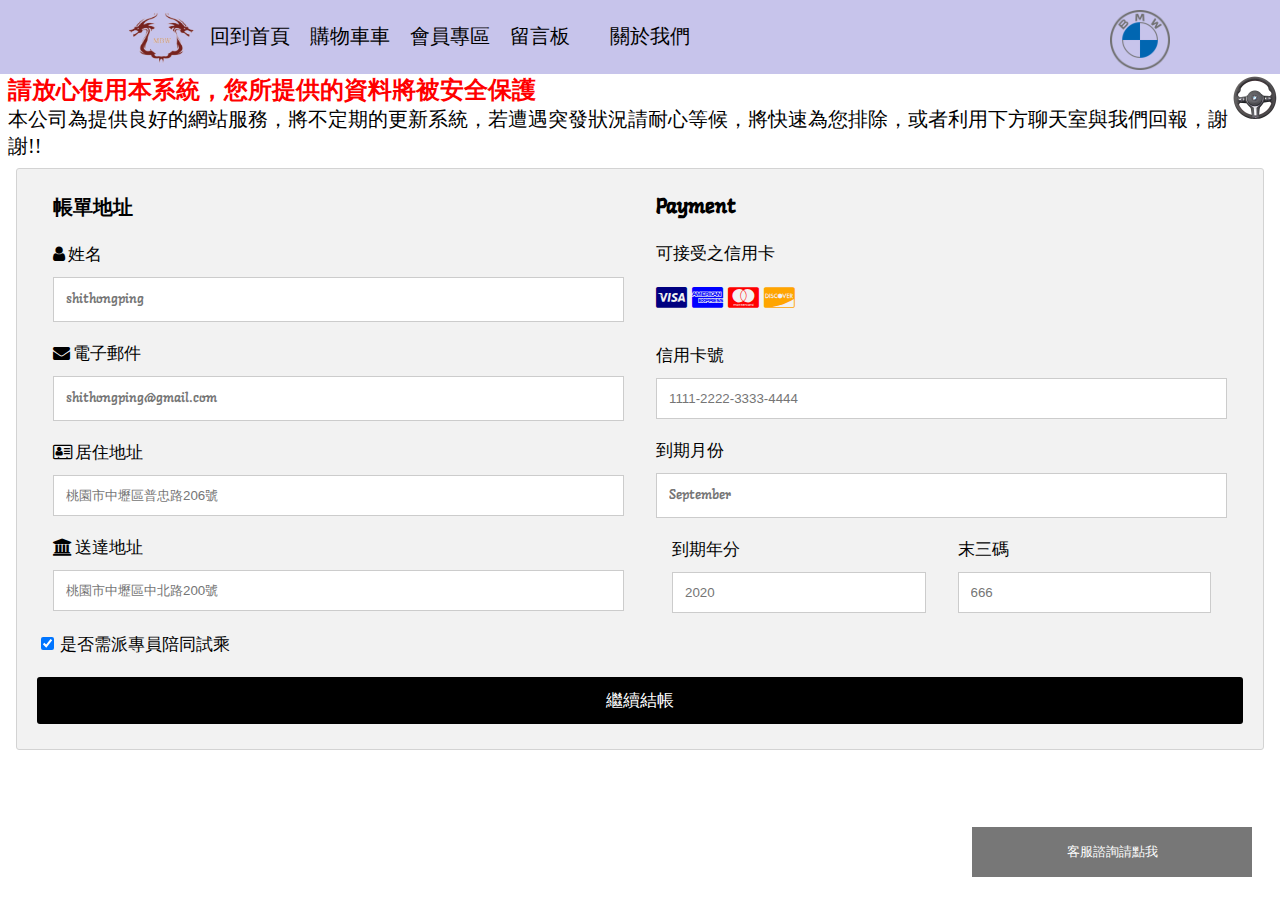
<file: MBW(logined)/MBW/html/shopcar.html>
<!DOCTYPE html>
<html lang="en">

<head>
    <meta charset="UTF-8">
    <meta name="viewport" content="width=device-width, initial-scale=1.0">
    <title>shopcar</title>
    <link rel="stylesheet" href="https://cdnjs.cloudflare.com/ajax/libs/font-awesome/4.7.0/css/font-awesome.min.css">
    <link href="https://fonts.googleapis.com/css2?family=Langar&display=swap" rel="stylesheet">
    <link rel="stylesheet" href="../css/shopcar.css">
    <link rel="stylesheet" href="../css/chat.css">
</head>

<body>
     <!----->
     <div class="header-tt">
        <div class="header-1">

            <div class="header-img-logo">
                <div>
                    <a href="../index.html">
                        <img src="../img/logo2.png" width="100%">
                    </a>
                </div>
            </div>
            <div class="header-text" onclick="opennav()">
                <div class="header-text-1">
                    <a href="../index.html">
                        <p>回到首頁</p>
                    </a>

                </div>
            </div>
            <div class="header-text">
                <div class="header-text-1">
                    <a href="shopcar/user.jsp">
                        <p>購物車車</p>
                    </a>
                </div>
            </div>
            <div class="header-text">
                <div class="header-text-1">
                    <a href="noInjection/user.jsp" target="_self">
                        <p>會員專區</p>
                    </a>
                </div>
            </div>
            <div class="header-text">
                <div class="header-text-1">
                    <a href="board/user.jsp" target="_self">
                        <p>留言板</p>
                    </a>
                </div>
            </div>
            <div class="header-text">
                <div class="header-text-1">
                    <a href="aboutus.html" target="_self">
                        <p>關於我們</p>
                    </a>
                </div>
            </div>

        </div>

        <div class="header-img-logo2">
            <div>
                <a href="https://www.bmw.com.tw/zh/index.html" target="_blank " >
                    <img src="../img/BMW.png" width="100%">
                </a>
            </div>
        </div>

    </div>
    <!----->
    
    <!-- 結帳 -->
    <div class="title-text">
        <a href="../index.html"> <img src="../img/LOGO.png" alt="" style="float: right;"></a>
        <h2 style="color: red;">請放心使用本系統，您所提供的資料將被安全保護</h2>
        <p style="font-size: 20px;">本公司為提供良好的網站服務，將不定期的更新系統，若遭遇突發狀況請耐心等候，將快速為您排除，或者利用下方聊天室與我們回報，謝謝!!</p>

    </div>

    <div class="root">
        <div class="row">
            <div class="col-75">
                <div class="container">
                    <form action="shopcar/checkoutover.jsp" method="GET">

                        <div class="row">
                            <div class="col-50">
                                <h3>帳單地址</h3>
                                <label for="fname"><i class="fa fa-user"></i> 姓名</label>

                                <input type="text" id="fname" name="firstname" style="font-family: 'Langar', cursive;" placeholder="shithongping" required="required">
                                <label for="email"><i class="fa fa-envelope"></i> 電子郵件</label>
                                <input type="text" id="email" name="email" required="required" style="font-family: 'Langar', cursive;" placeholder="shithongping@gmail.com">
                                <label for="adr"><i class="fa fa-address-card-o"></i> 居住地址</label>
                                <input type="text" id="adr" required="required" name="address" placeholder="桃園市中壢區普忠路206號">
                                <label for="city"><i class="fa fa-institution"></i> 送達地址</label>
                                <input type="text" required="required" id="city" name="city" placeholder="桃園市中壢區中北路200號">


                            </div>

                            <div class="col-50">
                                <h3>Payment</h3>
                                <label for="fname">可接受之信用卡</label>
                                <div class="icon-container">
                                    <i class="fa fa-cc-visa" name="visa" style="color:navy;"></i>
                                    <i class="fa fa-cc-amex" name="amex" style="color:blue;"></i>
                                    <i class="fa fa-cc-mastercard" name="mastercard" style="color:red;"></i>
                                    <i class="fa fa-cc-discover" name="discover" style="color:orange;"></i>
                                </div>

                                <label for="ccnum">信用卡號</label>
                                <input type="text" required="required" id="ccnum" name="cardnumber" placeholder="1111-2222-3333-4444">
                                <label for="expmonth">到期月份</label>
                                <input type="text" required="required" id="expmonth" name="expmonth" style="font-family: 'Langar', cursive;" placeholder="September">
                                <div class="row">
                                    <div class="col-50">
                                        <label for="expyear">到期年分</label>
                                        <input type="text" required="required" id="expyear" name="expyear" placeholder="2020">
                                    </div>
                                    <div class="col-50">
                                        <label for="cvv">末三碼</label>
                                        <input type="text" id="cvv" required="required" name="cvv" placeholder="666">
                                    </div>
                                </div>
                            </div>

                        </div>
                        <label>
                            <input type="checkbox" checked="checked" name="sameadr"> 是否需派專員陪同試乘
                        </label>
                        <input type="submit" value="繼續結帳" class="btn">
                    </form>
                </div>
            </div>

        </div>
    </div>



    <!-- 客服聊天 -->
    <button class="open-button" onclick="openForm()">客服諮詢請點我</button>
    <div class="root-Customer">
        <div class="chat-popup" id="myForm">
            <form action="" class="form-container">
                <h1>很高興為您服務</h1>

                <label for="msg"><b>請盡情暢所欲言，我們會仔細聆聽</b></label>
                <textarea placeholder="Type message.." name="msg" required></textarea>

                <button type="submit" class="btn">發送</button>
                <button type="button" class="btn cancel" onclick="closeForm()">取消</button>
            </form>
        </div>

    </div>


    <script>
        function openForm() {
            document.getElementById("myForm").style.display = "block";
        }

        function closeForm() {
            document.getElementById("myForm").style.display = "none";
        }
    </script>

</body>

</html>
</file>
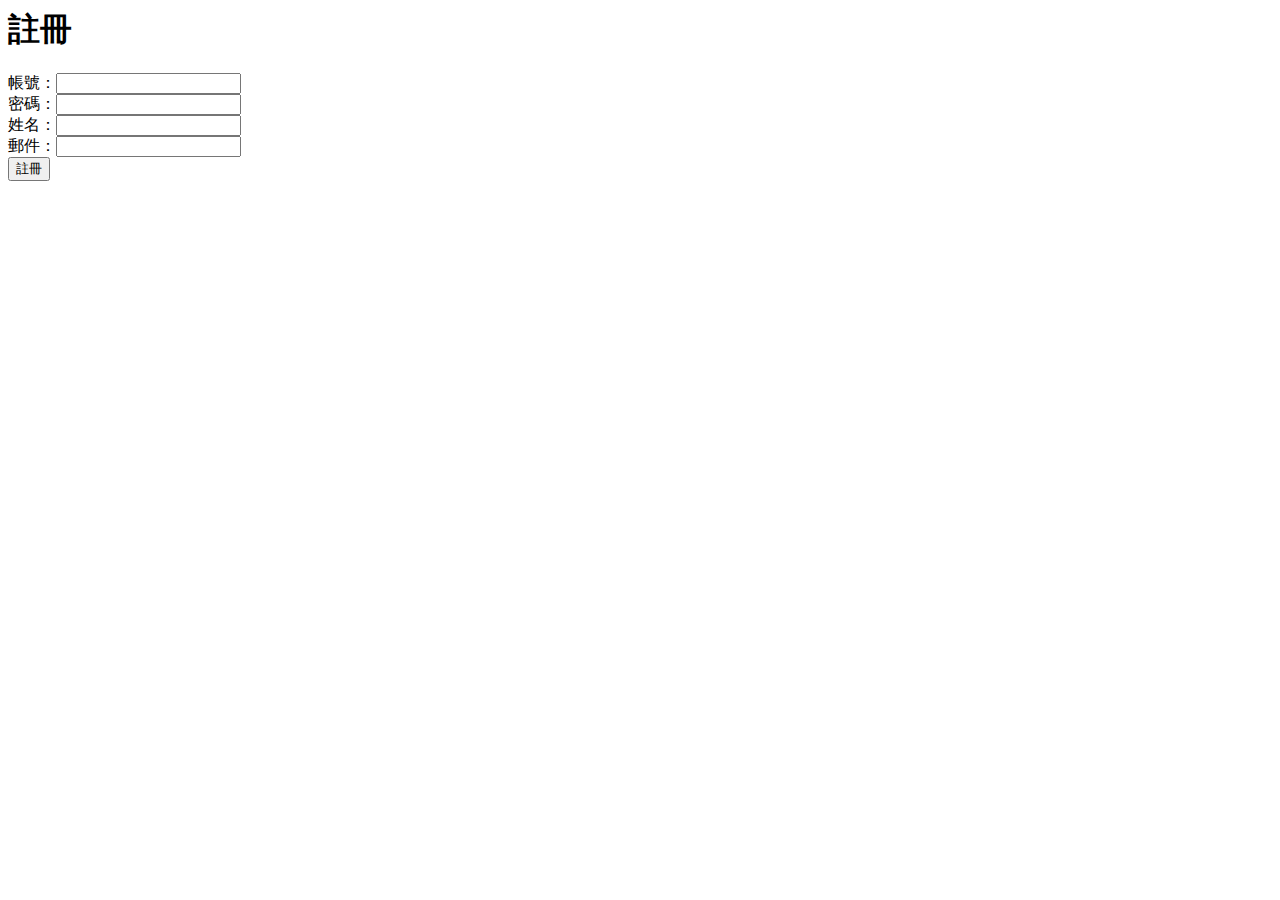
<file: MBW(nologin)/html/noInjection/registered/registered.html>
<html>
<head>
<meta http-equiv="Content-Type" content="text/html; charset=utf-8" />
</head>
<body>
	<h1> 註冊 </h1>
	<form action="insert.jsp" method="POST">
	帳號：<input type="text" name="id" required="required"></input><br>
	密碼：<input type="password" name="pwd"required="required"></input><br>
	姓名：<input type="text" name="name"></input><br>
	郵件：<input type="mail" name="mail" required="required"></input><br>

	<input type="submit" name="b2" value="註冊"></input>
	</form>
</body>
</html>
</file>
<file: MBW(nologin)/css/test.css>
body {
    margin: 0%;
}

div {
    font-family: "微軟正黑體";
}

.footer-a{
    text-decoration: none;    
}

.footer-a:link{
    color:blue;
}

.footer-a:visited{
    color:blue;
}

.footer-a:hover{
    color:red;
}

.root-body {   
    display: flex;
    justify-content: center;
    align-items: center;
    flex-wrap: wrap;
    width: 1900px;
}

.root-body-1 {    
    display: flex;
    justify-content: center;
    align-items: center;
    flex-wrap: wrap;
    overflow: hidden;
}

header {
    display: flex;
    justify-content: center;    
    height: 750px;
    padding-bottom: 5px;
    background-image: url("../img/BMWcar4.jpg");
}

.header-1 {
    display: flex;
    justify-content: left;
    color: white;
    width: 1000px;
}

.header-text-1 {
    font-size: 20px;
}

.header-text-1>a:link {
    color: white;
    text-decoration: none;
}

.header-text-1>a:visited {
    color: white;
}

.header-text-1>a:hover {
    color: black;
}

.header-text {
    width: 100px;
}

.header-img>div {
    width: 100%;
}

.header-img-logo {
    width: 100px;
}

.header-img-logo>div {
    width: 100%;
}

.header-top {
    flex-wrap: wrap;
    width: 1680px;
}

.header-img-d>div {
    width: 100%;
}

.header-img-logo2 {
    display: flex;
    justify-content: center;
    color: white;
    width: 70px;
}

.header-img-logo2>div {
    padding-top: 10px;
}

.header-tt {
    display: flex;
    justify-content: center;
    top: 0%;
    height: 100px;
}


/*

*/

.test {
    background-color: rgba(12, 12, 12, 0.85);    
    height: 0%;
    overflow-x: hidden;
    transition: 0.5s;
    transition-property: all;
    transition-duration: 0.5s;
    transition-timing-function: ease;
    transition-delay: 0s;
    display: flex;
    justify-content: center;
}

.root-test {
    width: 900px;
    background-color: white;
    padding: 0px, 0px, 30px;
    display: flex;
    flex-wrap: wrap;
}

.test>div {
    width: 1400px;
    background-color: white;
    display: flex;
}

.close {
    padding-left: 21px;
    z-index: 200;
    text-decoration: none;
    font-size: 40px;
}

.root-nav>a {
    overflow: hidden;
}

.root-nav>a:link {
    color: black;
}

.root-nav>a:visited {
    color: black;
}

.root-nav {
    display: flex;
    width: 1400px;
    height: 50px;
}

.nav {
    width: 900px;
}

.nav-2 {
    display: flex;
}

.nav-button {
    width: 100px;
    height: 50px;
    background-color: white;
}

.nav-button>button {
    border: none;
    width: 100%;
    height: 100%;
    background-color: white;
    cursor: pointer;
    outline: none;
    font-size: 30px;
    border-right: rgba(12, 12, 12, 0.85);
}

.nav-button>button:hover {
    background-color: rgba(12, 12, 12, 0.85);
}

.root-show {
    flex-wrap: wrap;
    display: flex;
    height: 550px;
    width: 1400px;
}

.root-show > div{
    flex-wrap: wrap;
    display: flex;
    height: 550px;
    width: 1400px;
    overflow: scroll;
}

.show-img {
    width: 300px;
}

.show-img-2{
    width: 300px;
}

.show-img-2> div{
    width: 100%;
}



/*

*/

.reco-img3 {
    width: 1350px;
    height: 450px;
    display: flex;
    justify-content: space-between;
    z-index: 500;
}

.reco-img3>div {
    width: 670px;
    position: relative;
    z-index: 100;
}

.btn {
    height: 40px;
    position: absolute;
    top: 90%;
    left: 90%;
    transform: translate(-50%, -50%);
    -ms-transform: translate(-50%, -50%);
    background-color: #555;
    color: white;
    font-size: 16px;
    padding: 2px 24px;
    border: none;
    cursor: pointer;
    border-radius: 5px;
    text-align: center;
    z-index: 300;
    outline: none;
}

.btn:hover {
    background-color: white;
}

.slider-img>div>img {
    width: 100%;
}

.slider-img>div {
    width: 100%;
}

.slider-img {
    width: 900px;
    height: 500px;
    position: absolute;
    animation: slide 25s infinite;
    opacity: 0;
}

.slider {
    width: 1350px;
    height: 700px;
    display: flex;
    justify-content: center;
    position: relative;
}

.slider>div:nth-child(2) {
    animation-delay: 5s
}

.slider>div:nth-child(3) {
    animation-delay: 10s
}

.slider>div:nth-child(4) {
    animation-delay: 15s
}

.slider>div:nth-child(5) {
    animation-delay: 20s
}

@keyframes slide {
    10% {
        opacity: 1
    }
    20% {
        opacity: 1
    }
    30% {
        opacity: 0
    }
    40% {
        opacity: 0
    }
}

marquee{
    width: 1000px;
    display: flex;
    color: rgba(114, 10, 10, 0.85);
}
.marquee-img {
    width: 1000px;   
    display: flex;    
}

.marquee-img>marquee > div{
    width: 500px;
}
.marquee-img>marquee >div > img{
    width: 100%;    
}


footer {
    width: 1680px;
    background-color: #e6e6e6;
    overflow: hidden;
}

.footer-hr {
    width: 1680px;
}

.footer-text {
    display: flex;
    justify-content: center;
}

.footer-text>div {
    width: 1000px;
    display: flex;
    justify-content: space-between;
}

.footer-2 {
    width: 1680px;
    display: flex;
    justify-content: center;
    background-color: rgba(43, 25, 40, 0.85);
    overflow: hidden;
    color: white;
}

.testt{
    display: flex;
    justify-content: space-between;
    align-items: center;
    flex-wrap: wrap;
    width: 1300px;
    
}

.testt-1{    
    display: flex;
    justify-content: space-between;
    align-items: center;
    flex-wrap: wrap;
    width: 1400px;    
}

.testt-1-1 {
    width: 1300px;
    display: flex;
    justify-content: center;
}

.testt-1-1 >div{
    width: 600px;
    display: flex;
    justify-content: center;
    align-items: center;
    flex-wrap: wrap;
    border: none;
}

.testt-1-1 >div>div{
    width: 500px;
}
</file>
<file: MBW(logined)/MBW/css/test.css>
body {
    margin: 0%;
}

div {
    font-family: "微軟正黑體";
}

.footer-a{
    text-decoration: none;    
}

.footer-a:link{
    color:blue;
}

.footer-a:visited{
    color:blue;
}

.footer-a:hover{
    color:red;
}

.root-body {   
    display: flex;
    justify-content: center;
    align-items: center;
    flex-wrap: wrap;
    width: 1900px;
}

.root-body-1 {    
    display: flex;
    justify-content: center;
    align-items: center;
    flex-wrap: wrap;
    overflow: hidden;
}

header {
    display: flex;
    justify-content: center;    
    height: 750px;
    padding-bottom: 5px;
    background-image: url("../img/BMWcar4.jpg");
}

.header-1 {
    display: flex;
    justify-content: left;
    color: white;
    width: 1000px;
}

.header-text-1 {
    font-size: 20px;
}

.header-text-1>a:link {
    color: white;
    text-decoration: none;
}

.header-text-1>a:visited {
    color: white;
}

.header-text-1>a:hover {
    color: black;
}

.header-text {
    width: 100px;
}

.header-img>div {
    width: 100%;
}

.header-img-logo {
    width: 100px;
}

.header-img-logo>div {
    width: 100%;
}

.header-top {
    flex-wrap: wrap;
    width: 1680px;
}

.header-img-d>div {
    width: 100%;
}

.header-img-logo2 {
    display: flex;
    justify-content: center;
    color: white;
    width: 70px;
}

.header-img-logo2>div {
    padding-top: 10px;
}

.header-tt {
    display: flex;
    justify-content: center;
    top: 0%;
    height: 100px;
}


/*

*/

.test {
    background-color: rgba(12, 12, 12, 0.85);    
    height: 0%;
    overflow-x: hidden;
    transition: 0.5s;
    transition-property: all;
    transition-duration: 0.5s;
    transition-timing-function: ease;
    transition-delay: 0s;
    display: flex;
    justify-content: center;
}

.root-test {
    width: 900px;
    background-color: white;
    padding: 0px, 0px, 30px;
    display: flex;
    flex-wrap: wrap;
}

.test>div {
    width: 1400px;
    background-color: white;
    display: flex;
}

.close {
    padding-left: 21px;
    z-index: 200;
    text-decoration: none;
    font-size: 40px;
}

.root-nav>a {
    overflow: hidden;
}

.root-nav>a:link {
    color: black;
}

.root-nav>a:visited {
    color: black;
}

.root-nav {
    display: flex;
    width: 1400px;
    height: 50px;
}

.nav {
    width: 900px;
}

.nav-2 {
    display: flex;
}

.nav-button {
    width: 100px;
    height: 50px;
    background-color: white;
}

.nav-button>button {
    border: none;
    width: 100%;
    height: 100%;
    background-color: white;
    cursor: pointer;
    outline: none;
    font-size: 30px;
    border-right: rgba(12, 12, 12, 0.85);
}

.nav-button>button:hover {
    background-color: rgba(12, 12, 12, 0.85);
}

.root-show {
    flex-wrap: wrap;
    display: flex;
    height: 550px;
    width: 1400px;
}

.root-show > div{
    flex-wrap: wrap;
    display: flex;
    height: 550px;
    width: 1400px;
    overflow: scroll;
}

.show-img {
    width: 300px;
}

.show-img-2{
    width: 300px;
}

.show-img-2> div{
    width: 100%;
}



/*

*/

.reco-img3 {
    width: 1350px;
    height: 450px;
    display: flex;
    justify-content: space-between;
    z-index: 500;
}

.reco-img3>div {
    width: 670px;
    position: relative;
    z-index: 100;
}

.btn {
    height: 40px;
    position: absolute;
    top: 90%;
    left: 90%;
    transform: translate(-50%, -50%);
    -ms-transform: translate(-50%, -50%);
    background-color: #555;
    color: white;
    font-size: 16px;
    padding: 2px 24px;
    border: none;
    cursor: pointer;
    border-radius: 5px;
    text-align: center;
    z-index: 300;
    outline: none;
}

.btn:hover {
    background-color: white;
}

.slider-img>div>img {
    width: 100%;
}

.slider-img>div {
    width: 100%;
}

.slider-img {
    width: 900px;
    height: 500px;
    position: absolute;
    animation: slide 25s infinite;
    opacity: 0;
}

.slider {
    width: 1350px;
    height: 700px;
    display: flex;
    justify-content: center;
    position: relative;
}

.slider>div:nth-child(2) {
    animation-delay: 5s
}

.slider>div:nth-child(3) {
    animation-delay: 10s
}

.slider>div:nth-child(4) {
    animation-delay: 15s
}

.slider>div:nth-child(5) {
    animation-delay: 20s
}

@keyframes slide {
    10% {
        opacity: 1
    }
    20% {
        opacity: 1
    }
    30% {
        opacity: 0
    }
    40% {
        opacity: 0
    }
}

marquee{
    width: 1000px;
    display: flex;
    color: rgba(114, 10, 10, 0.85);
}
.marquee-img {
    width: 1000px;   
    display: flex;    
}

.marquee-img>marquee > div{
    width: 500px;
}
.marquee-img>marquee >div > img{
    width: 100%;    
}


footer {
    width: 1680px;
    background-color: #e6e6e6;
    overflow: hidden;
}

.footer-hr {
    width: 1680px;
}

.footer-text {
    display: flex;
    justify-content: center;
}

.footer-text>div {
    width: 1000px;
    display: flex;
    justify-content: space-between;
}

.footer-2 {
    width: 1680px;
    display: flex;
    justify-content: center;
    background-color: rgba(43, 25, 40, 0.85);
    overflow: hidden;
    color: white;
}

.testt{
    display: flex;
    justify-content: space-between;
    align-items: center;
    flex-wrap: wrap;
    width: 1300px;
    
}

.testt-1{    
    display: flex;
    justify-content: space-between;
    align-items: center;
    flex-wrap: wrap;
    width: 1400px;    
}

.testt-1-1 {
    width: 1300px;
    display: flex;
    justify-content: center;
}

.testt-1-1 >div{
    width: 600px;
    display: flex;
    justify-content: center;
    align-items: center;
    flex-wrap: wrap;
    border: none;
}

.testt-1-1 >div>div{
    width: 500px;
}
</file>
<file: MBW(nologin)/css/aboutus.css>
body{
    margin: 0%;
}
.root-body{
    flex-wrap: wrap;
    width: 1900px;
    display: flex;
    justify-content: center;
    align-items: center;
}

.root-body-1{
    flex-wrap: wrap;
    width: 1300px;
    display: flex;
    justify-content: left;
    align-items: center;
}

.about{
    flex-wrap: wrap;
    width: 1200px;
    display: flex;
    justify-content: left;
    align-items: center;
}

.about >hr{
    width: 1200px;
}

.aboutus{
    flex-wrap: wrap;
    width: 1000px;
    display: flex;
    justify-content: left;
    align-items: center;
}

.aboutus > h3{
    width: 1000px;
}

.us{
    display: flex;
    justify-content: center;
    align-items: center;
}

.us-1{
    display: flex;
    justify-content: center;
    align-items: center;
    flex-wrap: wrap;
}

.us-p{
    width: 150px;
    flex-wrap: wrap;
    display: flex;
    justify-content: center;
    align-items: center;
}

.us-p >p{
    width: 150px;
}

.img{
    display: flex;
    justify-content: center;
    align-items: center;
    width: 300px;
    height: 300px;
    overflow: hidden;
}

.img>div{
    overflow: hidden;
    width: 250px;
    height: 250px;
}

.img>div>img{
    width: 100%;
}


/*

*/
.header-1 {
    display: flex;
    justify-content: left;
    color: white;
    width: 1000px;
}

.header-text-1 {
    font-size: 20px;
}

.header-text-1>a:link {
    color:black;
    text-decoration: none;
}

.header-text-1>a:visited {
    color:black;
}

.header-text-1>a:hover {
    color: red;
}

.header-text {
    width: 100px;
}

.header-img>div {
    width: 100%;
}

.header-img-logo {
    width: 100px;
}

.header-img-logo>div {
    width: 100%;
}

.header-top {
    flex-wrap: wrap;
    width: 1680px;
}

.header-img-d>div {
    width: 100%;
}

.header-img-logo2 {
    display: flex;
    justify-content: center;
    color: white;
    width: 60px;
}

.header-img-logo2>div {
    padding-top: 10px;
}

.header-tt {
    display: flex;
    justify-content: center;
    top: 0%; 
    width: 1900px;   
    background-color:#c7c4eb;;
}





/*
*/
</file>
<file: MBW(nologin)/css/end-term.css>
body {
    background: url("../img/leg.png") no-repeat;
    background-size: cover;
}

*,
*:before,
*:after {
    margin: 0;
    padding: 0;
    box-sizing: border-box;
    font-family: 'Gloria Hallelujah', cursive;
}

.root {
    width: 100%;
    height: 100vh;
    display: flex;
    justify-content: center;
    align-items: center;
    /* font-family: 'Nunito', sans-serif; */
    /* font-family: 'Gloria Hallelujah', cursive; */
}

input,
button {
    /* 讓按鈕的框框不見 */
    border: none;
    outline: none;
    background: none;
}

.root-body {
    overflow: hidden;
    position: relative;
    width: 900px;
    height: 600px;
    background: #fff;
    box-shadow: 0 19px 38px rgba(0, 0, 0, 0.30), 0 15px 12px rgba(0, 0, 0, 0.22);
}

.form {
    position: relative;
    width: 640px;
    height: 100%;
    padding: 50px 30px;
    -webkit-transition: -webkit-transform 1.2s ease-in-out;
    transition: -webkit-transform 1.2s ease-in-out;
    transition: transform 1.2s ease-in-out;
    transition: transform 1.2s ease-in-out, -webkit-transform 1.2s ease-in-out;
}

h2 {
    width: 100%;
    font-size: 30px;
    text-align: center;
}

label {
    display: block;
    width: 260px;
    margin: 25px auto 0;
    text-align: center;
}

label span {
    font-size: 14px;
    font-weight: 600;
    color: #505f75;
    text-transform: uppercase;
}

input {
    display: block;
    width: 100%;
    margin-top: 5px;
    font-size: 16px;
    padding-bottom: 5px;
    border-bottom: 1px solid rgba(109, 93, 93, 0.4);
    text-align: center;
    font-family: 'Nunito', sans-serif;
}

button {
    /* https://archerworkshop.info/cssdisplay/ display介紹 */
    display: block;
    margin: 0 auto;
    width: 260px;
    height: 36px;
    /* 尖角變圓角 */
    border-radius: 30px;
    color: #fff;
    font-size: 15px;
    /* 鼠標變手指 */
    cursor: pointer;
}


/* 提交按鈕 */

.submit {
    margin-top: 20px;
    margin-bottom: 30px;
    text-transform: uppercase;
    /*大寫大寫 */
    font-weight: 600;
    /* font-family: 'Nunito', sans-serif; */
    background: -webkit-linear-gradient(left, #75fff8, #24efcd);
}

.submit:hover {
    background: -webkit-linear-gradient(left, #24efcd, #75fff8);
}


/* 忘記密碼 */

.forgot {
    margin-top: 15px;
    text-align: center;
    font-size: 14px;
    font-weight: 600;
    color: #0c0101;
    cursor: pointer;
}

.forgot:hover {
    color: red;
}

.gohome {
    width: 100%;
    text-align: center;
}


/* .gohome ul {
    list-style: none;
}

.gohome ul li {
    display: inline-block;
    cursor: pointer;
    margin: 25px 15px;
} */

.gohome img {
    width: 60px;
    height: 60px;
}

.root-body-2 {
    overflow: hidden;
    position: absolute;
    left: 640px;
    top: 0;
    width: 900px;
    height: 100%;
    padding-left: 260px;
    background: #fff;
    -webkit-transition: -webkit-transform 1.2s ease-in-out;
    transition: -webkit-transform 1.2s ease-in-out;
    transition: transform 1.2s ease-in-out;
}

.root-body.s-signup .root-body-2 {
    -webkit-transform: translate3d(-640px, 0, 0);
    transform: translate3d(-640px, 0, 0);
}

.img {
    overflow: hidden;
    z-index: 2;
    position: absolute;
    left: 0;
    top: 0;
    width: 260px;
    height: 100%;
    padding-top: 360px;
}

.img:before {
    content: '';
    position: absolute;
    right: 0;
    top: 0;
    width: 900px;
    height: 100%;
    /* background-image: url(McQueen.jpg); */
    background-image: url("../img/475911.jpg");
    background-size: cover;
    transition: -webkit-transform 1.2s ease-in-out;
    transition: transform 1.2s ease-in-out, -webkit-transform 1.2s ease-in-out;
}

.img:after {
    content: '';
    position: absolute;
    left: 0;
    top: 0;
    width: 100%;
    height: 100%;
    background: rgba(0, 0, 0, 0.3);
}

.root-body.s-signup .img:before {
    -webkit-transform: translate3d(640px, 0, 0);
    transform: translate3d(640px, 0, 0);
}

.img-textt {
    font-style: italic;
    font-family: 標楷體;
}

.img-text {
    z-index: 2;
    position: absolute;
    left: 0;
    top: 50px;
    width: 100%;
    padding: 0 20px;
    text-align: center;
    color: #fff;
    -webkit-transition: -webkit-transform 1.2s ease-in-out;
    transition: -webkit-transform 1.2s ease-in-out;
    transition: transform 1.2s ease-in-out, -webkit-transform 1.2s ease-in-out;
}

.img-text h2 {
    margin-bottom: 10px;
    /* font-weight: bolder; */
    font-size: 40px;
}

.img-text p {
    font-size: 20px;
    line-height: 1.5;
}

.root-body.s-signup .img-text.up {
    -webkit-transform: translateX(520px);
    transform: translateX(520px);
}

.img-text.in {
    -webkit-transform: translateX(-520px);
    transform: translateX(-520px);
}

.root-body.s-signup .img-text.in {
    -webkit-transform: translateX(0);
    transform: translateX(0);
}


/* 登入 */

.sign-in {
    padding-top: 65px;
    -webkit-transition-timing-function: ease-out;
    transition-timing-function: ease-out;
}

.root-body.s-signup .sign-in {
    -webkit-transition-timing-function: ease-in-out;
    transition-timing-function: ease-in-out;
    -webkit-transition-duration: 1.2s;
    transition-duration: 1.2s;
    -webkit-transform: translate3d(640px, 0, 0);
    transform: translate3d(640px, 0, 0);
}

.img-btn {
    overflow: hidden;
    z-index: 2;
    position: relative;
    width: 100px;
    height: 36px;
    margin: 0 auto;
    background: transparent;
    color: #fff;
    text-transform: uppercase;
    font-size: 15px;
    cursor: pointer;
}

.img-btn:after {
    content: '';
    z-index: 2;
    position: absolute;
    left: 0;
    top: 0;
    width: 100%;
    height: 100%;
    border: 2px solid #fff;
    border-radius: 30px;
}

.img-btn span {
    position: absolute;
    left: 0;
    top: 0;
    display: -webkit-box;
    display: flex;
    -webkit-box-pack: center;
    justify-content: center;
    align-items: center;
    width: 100%;
    height: 100%;
    -webkit-transition: -webkit-transform 1.2s;
    transition: -webkit-transform 1.2s;
    transition: transform 1.2s;
    transition: transform 1.2s, -webkit-transform 1.2s;
    ;
}

.img-btn span.in {
    -webkit-transform: translateY(-72px);
    transform: translateY(-72px);
}

.root-body.s-signup .img-btn span.in {
    -webkit-transform: translateY(0);
    transform: translateY(0);
}

.root-body.s-signup .img-btn span.up {
    -webkit-transform: translateY(72px);
    transform: translateY(72px);
}


/* 註冊 */

.sign-up {
    -webkit-transform: translate3d(-900px, 0, 0);
    transform: translate3d(-900px, 0, 0);
}

.root-body.s-signup .sign-up {
    -webkit-transform: translate3d(0, 0, 0);
    transform: translate3d(0, 0, 0);
}
</file>
<file: MBW(nologin)/css/myfamous.css>
.root-body{
    width: 100%;
    height: 100%;
    display: flex;
    justify-content: center;
    flex-wrap: wrap;
    font-family: "微軟正黑體";
    background-color:rgb(234, 250, 191);
}

body{
    margin: 0px;
}

.shopcar{
    width: 1500px;
}

.shopcar > div{
    font-size: 30px;
}

.root-img{
    width: 500px;
}

.root-img >div
{
    width: 100%;
}

.root-img>div>img{
    z-index: 100;
    
    
    width: 100%;
    overflow: hidden;
}

.root-img > div > img:hover{
    transform:scale(1.2,1.2);
}


table {
    border: 5px solid gray;
}

td {
    border: 5px solid gray;
}

.logo-img > div{
    width: 100%;
}

.logo-img > div > a > img{
    width: 100%;
}

.logo-img{
    width: 150px;   
    position: fixed;
    top: 800px;
    left: 1750px;
   
}

.final{
    width: 500px;
    height: 200px;
    display: flex;
    justify-content: center;
    align-items: center;
}

.final-1{
    border-radius: 10px;
    width: 500px;
    height: 50px;
    font-size: 30px;
    background-color: #555;
    color: white;
    text-align: center;
    cursor: pointer;
    
}
</file>
<file: MBW(nologin)/css/shopcar.css>
body{
    margin: 0%;
}

.root {
    font-size: 17px;
    padding-top: 8px;
}

p {
    margin: 0px;
}

.title-text {
    padding-left: 8px;
    font-family: 標楷體;
}

.title-text>a>img {
    width: 50px;
    height: 50px;
    display: flex;
    justify-content: center;
    align-items: center;
}

* {
    box-sizing: border-box;
}

.row {
    display: -ms-flexbox;
    display: flex;
    -ms-flex-wrap: wrap;
    flex-wrap: wrap;
    /* 超出範圍時要換行
     flex-wrap: nowrap | wrap | wrap-reverse;
     參考:https://wcc723.github.io/css/2017/07/21/css-flex/
    */
   
    font-family: 'Langar', cursive;
}

.col-25 {
    -ms-flex: 25%;
    flex: 25%;
}

.col-50 {
    -ms-flex: 50%;
    flex: 50%;
}

.col-75 {
    -ms-flex: 75%;
    flex: 75%;
}

.col-25,
.col-50,
.col-75 {
    padding: 0 16px;
}

.container {
    background-color: #f2f2f2;
    padding: 5px 20px 15px 20px;
    border: 1px solid lightgrey;
    border-radius: 3px;
}

input[type=text] {
    width: 100%;
    margin-bottom: 20px;
    /* 對bottom裡做margin*/
    padding: 12px;
    border: 1px solid #ccc;
    /* border-radius: 3px;
    讓尖角變為圓角感覺不明憲就不使用了
    */
}

label {
    margin-bottom: 10px;
    display: block;
    /* display:block - 區塊，元素會以區塊方式呈現
block 的特性是可以設定高度、寬度、上方與下方距離，
像是 div、p、ul、li 均屬 block。
參考https://www.webtech.tw/info.php?tid=37
*/
}

.icon-container {
    margin-bottom: 20px;
    padding: 7px 0;
    font-size: 24px;
}

.btn {
    background-color: #000000;
    color: white;
    padding: 12px;
    margin: 10px 0;
    border: none;
    width: 100%;
    border-radius: 3px;
    cursor: pointer;
    font-size: 17px;
}

.btn:hover {
    background-color: #8f0000;
}

a {
    color: #2196F3;
}

hr {
    border: 1px solid lightgrey;
}


/* Responsive layout - when the screen is less than 800px wide, make the two columns stack on top of each other instead of next to each other (also change the direction - make the "cart" column go on top) */

@media (max-width: 800px) {
    .row {
        flex-direction: column-reverse;
    }
    /* flex-diration:row/row-reverse/column/column-reverse 
    假如有reverse的就會反轉，例如順序1-2-3會變為3-2-1
    參考網址:https://wcc723.github.io/css/2017/07/21/css-flex/
    */
    .col-25 {
        margin-bottom: 20px;
    }
}

.title-text>p {
    width: 1400px;
}

.title-text>h2 {
    margin: 0px;
}



/*

*/
.header-1 {
    display: flex;
    justify-content: left;
    align-items: center;
    color: white;
    width: 1000px;
}

.header-text-1 {
    font-size: 20px;
}

.header-text-1>a:link {
    color:black;
    text-decoration: none;
}

.header-text-1>a:visited {
    color:black;
}

.header-text-1>a:hover {
    color: red;
}

.header-text {
    width: 100px;
}

.header-img>div {
    width: 100%;
}

.header-img-logo {
    width: 100px;
}

.header-img-logo>div {
    width: 100%;
}

.header-top {
    flex-wrap: wrap;    
}

.header-img-d>div {
    width: 100%;
}

.header-img-logo2 {
    display: flex;
    justify-content: center;
    color: white;
    width: 60px;
}

.header-img-logo2>div {
    padding-top: 10px;
}

.header-tt {
    display: flex;
    justify-content: center;
    align-items: center;
    top: 0%;      
    background-color:#c7c4eb;;
}





/*
*/
</file>
<file: MBW(nologin)/css/chat.css>
.root-Customer {
    font-family: 標楷體;
    padding-top: 50px;
}

* {
    box-sizing: border-box;
}

.open-button {
    background-color: #555;
    color: white;
    padding: 16px 20px;
    border: none;
    cursor: pointer;
    opacity: 0.8;
    /* 透明度 */
    position: fixed;
    bottom: 23px;
    right: 28px;
    width: 280px;
}

.chat-popup {
    display: none;
    position: fixed;
    bottom: 0;
    right: 15px;
    border: 3px solid #f1f1f1;
    z-index: 9;
    /* z-index控制z軸位置，越大就離自己越近
    參考https://www.wibibi.com/info.php?tid=155
    */
}

.form-container {
    max-width: 300px;
    padding: 10px;
    /* 內縮 */
    background-color: white;
}

.form-container textarea {
    width: 100%;
    padding: 15px;
    margin: 5px 0 22px 0;
    border: none;
    background: #f1f1f1;
    resize: none;
    min-height: 200px;
}

.form-container textarea:focus {
    background-color: #ddd;
    outline: none;
}

.form-container .btn {
    background-color: #4cafaf;
    color: white;
    padding: 16px 20px;
    border: none;
    cursor: pointer;
    width: 100%;
    margin-bottom: 10px;
    opacity: 0.8;
}

.form-container .cancel {
    background-color: red;
}

.form-container .btn:hover,
.open-button:hover {
    opacity: 1;
}
</file>
<file: MBW(logined)/MBW/css/aboutus.css>
body{
    margin: 0%;
}
.root-body{
    flex-wrap: wrap;
    width: 1900px;
    display: flex;
    justify-content: center;
    align-items: center;
}

.root-body-1{
    flex-wrap: wrap;
    width: 1300px;
    display: flex;
    justify-content: left;
    align-items: center;
}

.about{
    flex-wrap: wrap;
    width: 1200px;
    display: flex;
    justify-content: left;
    align-items: center;
}

.about >hr{
    width: 1200px;
}

.aboutus{
    flex-wrap: wrap;
    width: 1000px;
    display: flex;
    justify-content: left;
    align-items: center;
}

.aboutus > h3{
    width: 1000px;
}

.us{
    display: flex;
    justify-content: center;
    align-items: center;
}

.us-1{
    display: flex;
    justify-content: center;
    align-items: center;
    flex-wrap: wrap;
}

.us-p{
    width: 150px;
    flex-wrap: wrap;
    display: flex;
    justify-content: center;
    align-items: center;
}

.us-p >p{
    width: 150px;
}

.img{
    display: flex;
    justify-content: center;
    align-items: center;
    width: 300px;
    height: 300px;
    overflow: hidden;
}

.img>div{
    overflow: hidden;
    width: 250px;
    height: 250px;
}

.img>div>img{
    width: 100%;
}


/*

*/
.header-1 {
    display: flex;
    justify-content: left;
    color: white;
    width: 1000px;
}

.header-text-1 {
    font-size: 20px;
}

.header-text-1>a:link {
    color:black;
    text-decoration: none;
}

.header-text-1>a:visited {
    color:black;
}

.header-text-1>a:hover {
    color: red;
}

.header-text {
    width: 100px;
}

.header-img>div {
    width: 100%;
}

.header-img-logo {
    width: 100px;
}

.header-img-logo>div {
    width: 100%;
}

.header-top {
    flex-wrap: wrap;
    width: 1680px;
}

.header-img-d>div {
    width: 100%;
}

.header-img-logo2 {
    display: flex;
    justify-content: center;
    color: white;
    width: 60px;
}

.header-img-logo2>div {
    padding-top: 10px;
}

.header-tt {
    display: flex;
    justify-content: center;
    top: 0%; 
    width: 1900px;   
    background-color:#c7c4eb;;
}





/*
*/
</file>
<file: MBW(logined)/MBW/css/end-term.css>
body {
    background: url("../img/leg.png") no-repeat;
    background-size: cover;
}

*,
*:before,
*:after {
    margin: 0;
    padding: 0;
    box-sizing: border-box;
    font-family: 'Gloria Hallelujah', cursive;
}

.root {
    width: 100%;
    height: 100vh;
    display: flex;
    justify-content: center;
    align-items: center;
    /* font-family: 'Nunito', sans-serif; */
    /* font-family: 'Gloria Hallelujah', cursive; */
}

input,
button {
    /* 讓按鈕的框框不見 */
    border: none;
    outline: none;
    background: none;
}

.root-body {
    overflow: hidden;
    position: relative;
    width: 900px;
    height: 600px;
    background: #fff;
    box-shadow: 0 19px 38px rgba(0, 0, 0, 0.30), 0 15px 12px rgba(0, 0, 0, 0.22);
}

.form {
    position: relative;
    width: 640px;
    height: 100%;
    padding: 50px 30px;
    -webkit-transition: -webkit-transform 1.2s ease-in-out;
    transition: -webkit-transform 1.2s ease-in-out;
    transition: transform 1.2s ease-in-out;
    transition: transform 1.2s ease-in-out, -webkit-transform 1.2s ease-in-out;
}

h2 {
    width: 100%;
    font-size: 30px;
    text-align: center;
}

label {
    display: block;
    width: 260px;
    margin: 25px auto 0;
    text-align: center;
}

label span {
    font-size: 14px;
    font-weight: 600;
    color: #505f75;
    text-transform: uppercase;
}

input {
    display: block;
    width: 100%;
    margin-top: 5px;
    font-size: 16px;
    padding-bottom: 5px;
    border-bottom: 1px solid rgba(109, 93, 93, 0.4);
    text-align: center;
    font-family: 'Nunito', sans-serif;
}

button {
    /* https://archerworkshop.info/cssdisplay/ display介紹 */
    display: block;
    margin: 0 auto;
    width: 260px;
    height: 36px;
    /* 尖角變圓角 */
    border-radius: 30px;
    color: #fff;
    font-size: 15px;
    /* 鼠標變手指 */
    cursor: pointer;
}


/* 提交按鈕 */

.submit {
    margin-top: 20px;
    margin-bottom: 30px;
    text-transform: uppercase;
    /*大寫大寫 */
    font-weight: 600;
    /* font-family: 'Nunito', sans-serif; */
    background: -webkit-linear-gradient(left, #75fff8, #24efcd);
}

.submit:hover {
    background: -webkit-linear-gradient(left, #24efcd, #75fff8);
}


/* 忘記密碼 */

.forgot {
    margin-top: 15px;
    text-align: center;
    font-size: 14px;
    font-weight: 600;
    color: #0c0101;
    cursor: pointer;
}

.forgot:hover {
    color: red;
}

.gohome {
    width: 100%;
    text-align: center;
}


/* .gohome ul {
    list-style: none;
}

.gohome ul li {
    display: inline-block;
    cursor: pointer;
    margin: 25px 15px;
} */

.gohome img {
    width: 60px;
    height: 60px;
}

.root-body-2 {
    overflow: hidden;
    position: absolute;
    left: 640px;
    top: 0;
    width: 900px;
    height: 100%;
    padding-left: 260px;
    background: #fff;
    -webkit-transition: -webkit-transform 1.2s ease-in-out;
    transition: -webkit-transform 1.2s ease-in-out;
    transition: transform 1.2s ease-in-out;
}

.root-body.s-signup .root-body-2 {
    -webkit-transform: translate3d(-640px, 0, 0);
    transform: translate3d(-640px, 0, 0);
}

.img {
    overflow: hidden;
    z-index: 2;
    position: absolute;
    left: 0;
    top: 0;
    width: 260px;
    height: 100%;
    padding-top: 360px;
}

.img:before {
    content: '';
    position: absolute;
    right: 0;
    top: 0;
    width: 900px;
    height: 100%;
    /* background-image: url(McQueen.jpg); */
    background-image: url("../img/475911.jpg");
    background-size: cover;
    transition: -webkit-transform 1.2s ease-in-out;
    transition: transform 1.2s ease-in-out, -webkit-transform 1.2s ease-in-out;
}

.img:after {
    content: '';
    position: absolute;
    left: 0;
    top: 0;
    width: 100%;
    height: 100%;
    background: rgba(0, 0, 0, 0.3);
}

.root-body.s-signup .img:before {
    -webkit-transform: translate3d(640px, 0, 0);
    transform: translate3d(640px, 0, 0);
}

.img-textt {
    font-style: italic;
    font-family: 標楷體;
}

.img-text {
    z-index: 2;
    position: absolute;
    left: 0;
    top: 50px;
    width: 100%;
    padding: 0 20px;
    text-align: center;
    color: #fff;
    -webkit-transition: -webkit-transform 1.2s ease-in-out;
    transition: -webkit-transform 1.2s ease-in-out;
    transition: transform 1.2s ease-in-out, -webkit-transform 1.2s ease-in-out;
}

.img-text h2 {
    margin-bottom: 10px;
    /* font-weight: bolder; */
    font-size: 40px;
}

.img-text p {
    font-size: 20px;
    line-height: 1.5;
}

.root-body.s-signup .img-text.up {
    -webkit-transform: translateX(520px);
    transform: translateX(520px);
}

.img-text.in {
    -webkit-transform: translateX(-520px);
    transform: translateX(-520px);
}

.root-body.s-signup .img-text.in {
    -webkit-transform: translateX(0);
    transform: translateX(0);
}


/* 登入 */

.sign-in {
    padding-top: 65px;
    -webkit-transition-timing-function: ease-out;
    transition-timing-function: ease-out;
}

.root-body.s-signup .sign-in {
    -webkit-transition-timing-function: ease-in-out;
    transition-timing-function: ease-in-out;
    -webkit-transition-duration: 1.2s;
    transition-duration: 1.2s;
    -webkit-transform: translate3d(640px, 0, 0);
    transform: translate3d(640px, 0, 0);
}

.img-btn {
    overflow: hidden;
    z-index: 2;
    position: relative;
    width: 100px;
    height: 36px;
    margin: 0 auto;
    background: transparent;
    color: #fff;
    text-transform: uppercase;
    font-size: 15px;
    cursor: pointer;
}

.img-btn:after {
    content: '';
    z-index: 2;
    position: absolute;
    left: 0;
    top: 0;
    width: 100%;
    height: 100%;
    border: 2px solid #fff;
    border-radius: 30px;
}

.img-btn span {
    position: absolute;
    left: 0;
    top: 0;
    display: -webkit-box;
    display: flex;
    -webkit-box-pack: center;
    justify-content: center;
    align-items: center;
    width: 100%;
    height: 100%;
    -webkit-transition: -webkit-transform 1.2s;
    transition: -webkit-transform 1.2s;
    transition: transform 1.2s;
    transition: transform 1.2s, -webkit-transform 1.2s;
    ;
}

.img-btn span.in {
    -webkit-transform: translateY(-72px);
    transform: translateY(-72px);
}

.root-body.s-signup .img-btn span.in {
    -webkit-transform: translateY(0);
    transform: translateY(0);
}

.root-body.s-signup .img-btn span.up {
    -webkit-transform: translateY(72px);
    transform: translateY(72px);
}


/* 註冊 */

.sign-up {
    -webkit-transform: translate3d(-900px, 0, 0);
    transform: translate3d(-900px, 0, 0);
}

.root-body.s-signup .sign-up {
    -webkit-transform: translate3d(0, 0, 0);
    transform: translate3d(0, 0, 0);
}
</file>
<file: MBW(logined)/MBW/css/shopcar.css>
body{
    margin: 0%;
}

.root {
    font-size: 17px;
    padding-top: 8px;
}

p {
    margin: 0px;
}

.title-text {
    padding-left: 8px;
    font-family: 標楷體;
}

.title-text>a>img {
    width: 50px;
    height: 50px;
    display: flex;
    justify-content: center;
    align-items: center;
}

* {
    box-sizing: border-box;
}

.row {
    display: -ms-flexbox;
    display: flex;
    -ms-flex-wrap: wrap;
    flex-wrap: wrap;
    /* 超出範圍時要換行
     flex-wrap: nowrap | wrap | wrap-reverse;
     參考:https://wcc723.github.io/css/2017/07/21/css-flex/
    */
   
    font-family: 'Langar', cursive;
}

.col-25 {
    -ms-flex: 25%;
    flex: 25%;
}

.col-50 {
    -ms-flex: 50%;
    flex: 50%;
}

.col-75 {
    -ms-flex: 75%;
    flex: 75%;
}

.col-25,
.col-50,
.col-75 {
    padding: 0 16px;
}

.container {
    background-color: #f2f2f2;
    padding: 5px 20px 15px 20px;
    border: 1px solid lightgrey;
    border-radius: 3px;
}

input[type=text] {
    width: 100%;
    margin-bottom: 20px;
    /* 對bottom裡做margin*/
    padding: 12px;
    border: 1px solid #ccc;
    /* border-radius: 3px;
    讓尖角變為圓角感覺不明憲就不使用了
    */
}

label {
    margin-bottom: 10px;
    display: block;
    /* display:block - 區塊，元素會以區塊方式呈現
block 的特性是可以設定高度、寬度、上方與下方距離，
像是 div、p、ul、li 均屬 block。
參考https://www.webtech.tw/info.php?tid=37
*/
}

.icon-container {
    margin-bottom: 20px;
    padding: 7px 0;
    font-size: 24px;
}

.btn {
    background-color: #000000;
    color: white;
    padding: 12px;
    margin: 10px 0;
    border: none;
    width: 100%;
    border-radius: 3px;
    cursor: pointer;
    font-size: 17px;
}

.btn:hover {
    background-color: #8f0000;
}

a {
    color: #2196F3;
}

hr {
    border: 1px solid lightgrey;
}


/* Responsive layout - when the screen is less than 800px wide, make the two columns stack on top of each other instead of next to each other (also change the direction - make the "cart" column go on top) */

@media (max-width: 800px) {
    .row {
        flex-direction: column-reverse;
    }
    /* flex-diration:row/row-reverse/column/column-reverse 
    假如有reverse的就會反轉，例如順序1-2-3會變為3-2-1
    參考網址:https://wcc723.github.io/css/2017/07/21/css-flex/
    */
    .col-25 {
        margin-bottom: 20px;
    }
}

.title-text>p {
    width: 1400px;
}

.title-text>h2 {
    margin: 0px;
}



/*

*/
.header-1 {
    display: flex;
    justify-content: left;
    align-items: center;
    color: white;
    width: 1000px;
}

.header-text-1 {
    font-size: 20px;
}

.header-text-1>a:link {
    color:black;
    text-decoration: none;
}

.header-text-1>a:visited {
    color:black;
}

.header-text-1>a:hover {
    color: red;
}

.header-text {
    width: 100px;
}

.header-img>div {
    width: 100%;
}

.header-img-logo {
    width: 100px;
}

.header-img-logo>div {
    width: 100%;
}

.header-top {
    flex-wrap: wrap;    
}

.header-img-d>div {
    width: 100%;
}

.header-img-logo2 {
    display: flex;
    justify-content: center;
    color: white;
    width: 60px;
}

.header-img-logo2>div {
    padding-top: 10px;
}

.header-tt {
    display: flex;
    justify-content: center;
    align-items: center;
    top: 0%;      
    background-color:#c7c4eb;;
}





/*
*/
</file>
<file: MBW(logined)/MBW/css/chat.css>
.root-Customer {
    font-family: 標楷體;
    padding-top: 50px;
}

* {
    box-sizing: border-box;
}

.open-button {
    background-color: #555;
    color: white;
    padding: 16px 20px;
    border: none;
    cursor: pointer;
    opacity: 0.8;
    /* 透明度 */
    position: fixed;
    bottom: 23px;
    right: 28px;
    width: 280px;
}

.chat-popup {
    display: none;
    position: fixed;
    bottom: 0;
    right: 15px;
    border: 3px solid #f1f1f1;
    z-index: 9;
    /* z-index控制z軸位置，越大就離自己越近
    參考https://www.wibibi.com/info.php?tid=155
    */
}

.form-container {
    max-width: 300px;
    padding: 10px;
    /* 內縮 */
    background-color: white;
}

.form-container textarea {
    width: 100%;
    padding: 15px;
    margin: 5px 0 22px 0;
    border: none;
    background: #f1f1f1;
    resize: none;
    min-height: 200px;
}

.form-container textarea:focus {
    background-color: #ddd;
    outline: none;
}

.form-container .btn {
    background-color: #4cafaf;
    color: white;
    padding: 16px 20px;
    border: none;
    cursor: pointer;
    width: 100%;
    margin-bottom: 10px;
    opacity: 0.8;
}

.form-container .cancel {
    background-color: red;
}

.form-container .btn:hover,
.open-button:hover {
    opacity: 1;
}
</file>
